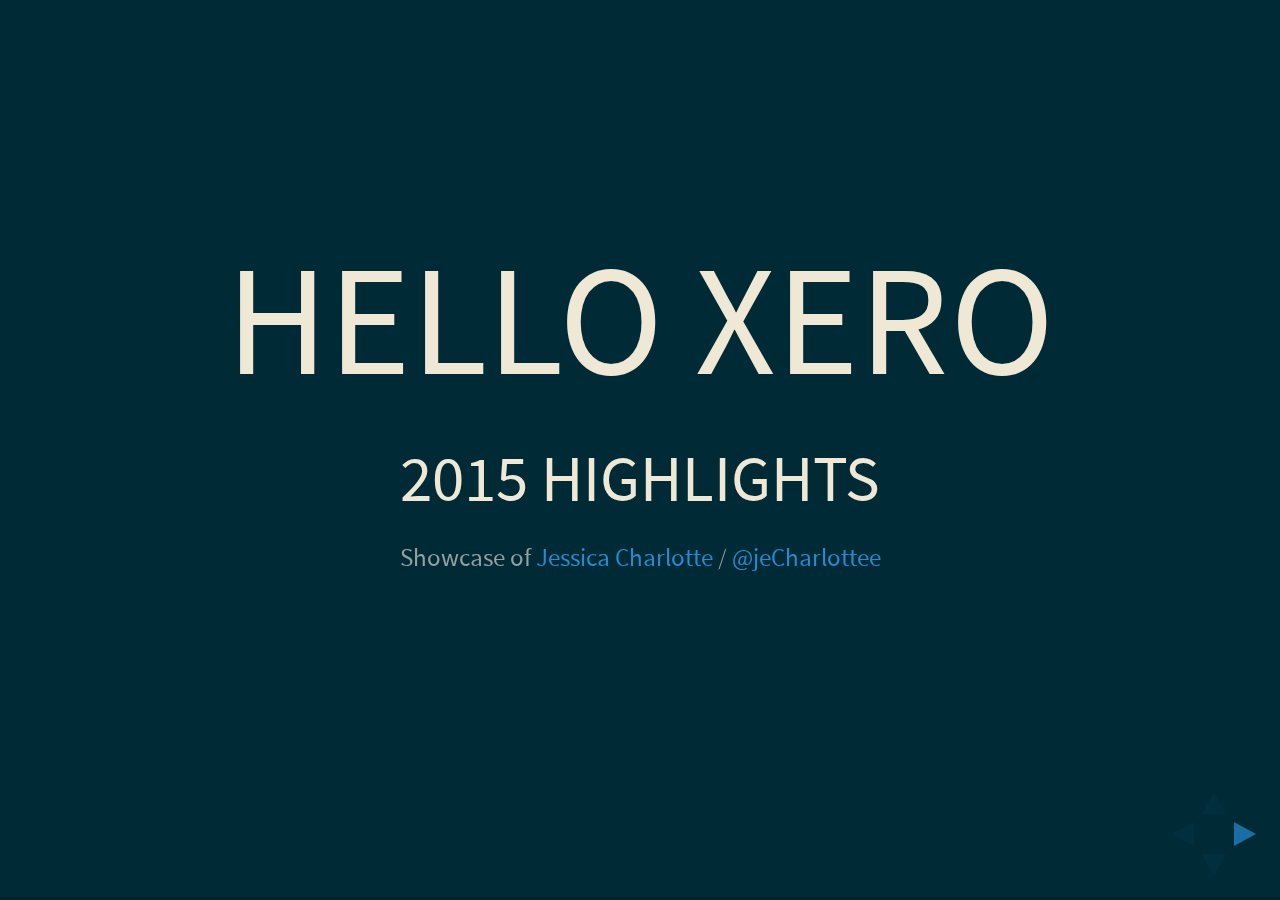
<file: index.html>
<!doctype html>
<html lang="en">

	<head>
		<meta charset="utf-8">

		<title>JeCharlotte – Showcase</title>

		<meta name="description" content="A framework for easily creating beautiful presentations using HTML">
		<meta name="author" content="Hakim El Hattab">

		<meta name="apple-mobile-web-app-capable" content="yes">
		<meta name="apple-mobile-web-app-status-bar-style" content="black-translucent">

		<meta name="viewport" content="width=device-width, initial-scale=1.0, maximum-scale=1.0, user-scalable=no, minimal-ui">

		<link rel="stylesheet" href="css/reveal.css">
		<link rel="stylesheet" href="css/theme/custom.css" id="theme">

		<!-- Code syntax highlighting -->
		<link rel="stylesheet" href="lib/css/zenburn.css">

		<!-- Printing and PDF exports -->
		<script>
			var link = document.createElement( 'link' );
			link.rel = 'stylesheet';
			link.type = 'text/css';
			link.href = window.location.search.match( /print-pdf/gi ) ? 'css/print/pdf.css' : 'css/print/paper.css';
			document.getElementsByTagName( 'head' )[0].appendChild( link );
		</script>

		<!--[if lt IE 9]>
		<script src="lib/js/html5shiv.js"></script>
		<![endif]-->
	</head>

	<body>

		<div class="reveal">

			<!-- Any section element inside of this container is displayed as a slide -->
			<div class="slides">
				<!-- data-background="#078A75" -->
				<section>
					<h1>Hello Xero</h1>
					<h3>2015 Highlights</h3>
					<p>
						<small>Showcase of <a href="http://jecharlottee.github.io/">Jessica Charlotte</a> / <a href="http://twitter.com/jecharlottee">@jeCharlottee</a></small>
					</p>
				</section>
			
			<section>
				<section>
					<h2>I'm a web designer</h2>
					<h3>And 
						<br>
						Dev Dabbler</h3>
				</section>
					<section>
							<p>I like to make things look good...</p>
							<p>I love to make good looking things functional.</p>
					</section>
					<section>
							<p>I love the subtleties in interface design</p>
							<img class="plain" src="images/ui/facebook.png">
							
					</section>


					<section>
						<p>Most of the time</p>
						<!-- <blockquote class="twitter-tweet" lang="en"><p lang="en" dir="ltr">You can say a lot with a heart. Introducing a new way to show how you feel on Twitter: <a href="https://t.co/WKBEmORXNW">https://t.co/WKBEmORXNW</a> <a href="https://t.co/G4ZGe0rDTP">pic.twitter.com/G4ZGe0rDTP</a></p>&mdash; Twitter (@twitter) <a href="https://twitter.com/twitter/status/661558661131558915">November 3, 2015</a></blockquote> -->
						<!-- <script async src="//platform.twitter.com/widgets.js" charset="utf-8"></script> -->
						<img class="plain" src="images/ui/tweet.png">

					</section>

				<section data-background-video="https://pbs.twimg.com/tweet_video/CS5UGH3VEAAXKjC.mp4">
					</section>
					</section>


				<section>
					<section>
						<p>
							What I find really interesting is user behaviour.
						</p>

					</section>

					<section data-background="images/ui/ux-1.jpg">
						<img class="plain" src="images/ui/meetup.png">
					</section>
					<section data-background="images/ui/ux-1.jpg">
						<img class="plain" src="images/ui/prototyping.png" style="background:none;">
						<aside class="notes">
							Design Workshop Series // Prototyping - turning ideas into a reality

						</aside>
					</section>
				</section>


				<section>
					<h3>Three highlights</h3>
					<p class="fragment fade-in">GovHack</p>
					<p class="fragment fade-in">Pathworks</p>
					<p class="fragment fade-in">Te Kura</p>

				</section>


			<section>
				<section>
					<img class="plain" src="images/govHack/logo.png" style="background:none;">
				</section>
				<section>
					<img class="plain" src="images/govHack/stats.jpg" style="background:none;">
				</section>

				<section data-background="images/govHack/busy.jpg">
					<h2>Crazy busy fun time</h2>
				</section>

				<section data-background-iframe="http://myvote.nzhost.me/index.html">
				</section>

		
				<section data-background="#CC3414" data-background-transition="zoom">
				<img class="plain" src="images/govHack/myVote-1.gif" style="width:450px;">
				<img class="plain" src="images/govHack/myVote-2.gif" style="width:450px;">
				
				</section>

				<section>
					<!-- <h2>screenshots</h2> -->
					<img class="plain" src="images/govHack/full.png" style="height:650px;">
					<img class="plain" src="images/govHack/mobile.png" style="height:650px;">
					<aside class="notes">
						Talk about colour consideration. Nod to old, while introducing new style of illustration. Ease of access to information. Minimal clicks.
					</aside>
				</section>

				<section>
				<h3>Video Presentation</h3>
				<iframe width="560" height="315" src="https://www.youtube-nocookie.com/embed/EpCfRiwFS_Q?rel=0&amp;showinfo=0" frameborder="0" allowfullscreen></iframe>
				<br>
				<a href="http://myvote.nzhost.me/" target="_blank">MyVote – Website</a>
				</section>

				<!-- <section data-background="images/govHack/team.jpg">
				</section> -->
			</section>


		<section>

			<section>
				
				<h2><a href="http://pathworks.co/" target="_blank">Pathworks.co</a></h2>
				<p>Made in Miami and Wellington</p>
			</section>
			
			<section data-background-iframe="http://pathworks.co/">
			</section>

			<section>
				<img class="plain" src="images/pathworks/style-guide.png" style="height:650px;">
			
			</section>

			<section>
				<img class="plain" src="images/pathworks/home-main.png" style="height:650px;">
				<img class="plain" src="images/pathworks/mobile.png" style="height:650px;">
			</section>

			<section>
				<img class="plain" src="images/pathworks/work-web.png" style="height:650px;">
				<img class="plain" src="images/pathworks/mobile-project-alt-2.png" style="height:650px;">
				<img class="plain" src="images/pathworks/mobile-project-alt.png" style="height:650px;">
			</section>

				<section>
				<img class="plain" src="images/pathworks/pricing-1.png" style="height:500px;">
				<img class="plain" src="images/pathworks/pricing-mobile.png" style="height:500px;">
				
			</section>

			<section>
				<img class="plain" src="images/pathworks/blocky-concept-alt.png" style="height:650px;">
				
			</section>
			<section>
				
				<img class="plain" src="images/pathworks/blocky-concept.png" style="height:650px;">
			</section>



		</section>

		<section data-background="#ffffff">
			<section data-background="#ffffff" data-background-transition="zoom">
				<img class="plain" src="images/teKura/logo.gif" style="width:650px;">
			</section>

			<section data-background="#ffffff">
				<img class="plain" src="images/teKura/flagit.png" style="height:650px;">
				<img class="plain" src="images/teKura/wonder.png" style="height:650px;">
			</section>

			<section data-background="#ffffff">
				<img class="plain" src="images/teKura/wordfind.png" style="height:650px;">
				
			</section>

			<section data-background="#ffffff">
			
				<img class="plain" src="images/teKura/illustration.png" style="height:650px;">
			</section>

			<section>
			
				<img class="plain" src="images/teKura/email.png" style="height:650px;">
			</section>

		</section>

		<section>
			<h2>Fin</h2>
			<p>
			<small>Thank you, <a href="http://jecharlottee.github.io/">Jessica Charlotte</a> / <a href="http://twitter.com/jecharlottee">@jeCharlottee</a></small>
		</p>

		</section>



					





				
					
				

				
			</div>

		</div>

		<script src="lib/js/head.min.js"></script>
		<script src="js/reveal.js"></script>

		<script>

			// Full list of configuration options available at:
			// https://github.com/hakimel/reveal.js#configuration
			Reveal.initialize({
				controls: true,
				progress: true,
				history: true,
				center: true,

				transition: 'slide', // none/fade/slide/convex/concave/zoom

				// Optional reveal.js plugins
				dependencies: [
					{ src: 'lib/js/classList.js', condition: function() { return !document.body.classList; } },
					{ src: 'plugin/markdown/marked.js', condition: function() { return !!document.querySelector( '[data-markdown]' ); } },
					{ src: 'plugin/markdown/markdown.js', condition: function() { return !!document.querySelector( '[data-markdown]' ); } },
					{ src: 'plugin/highlight/highlight.js', async: true, callback: function() { hljs.initHighlightingOnLoad(); } },
					{ src: 'plugin/zoom-js/zoom.js', async: true },
					{ src: 'plugin/notes/notes.js', async: true }
				]
			});

		</script>

	</body>
</html>
</file>
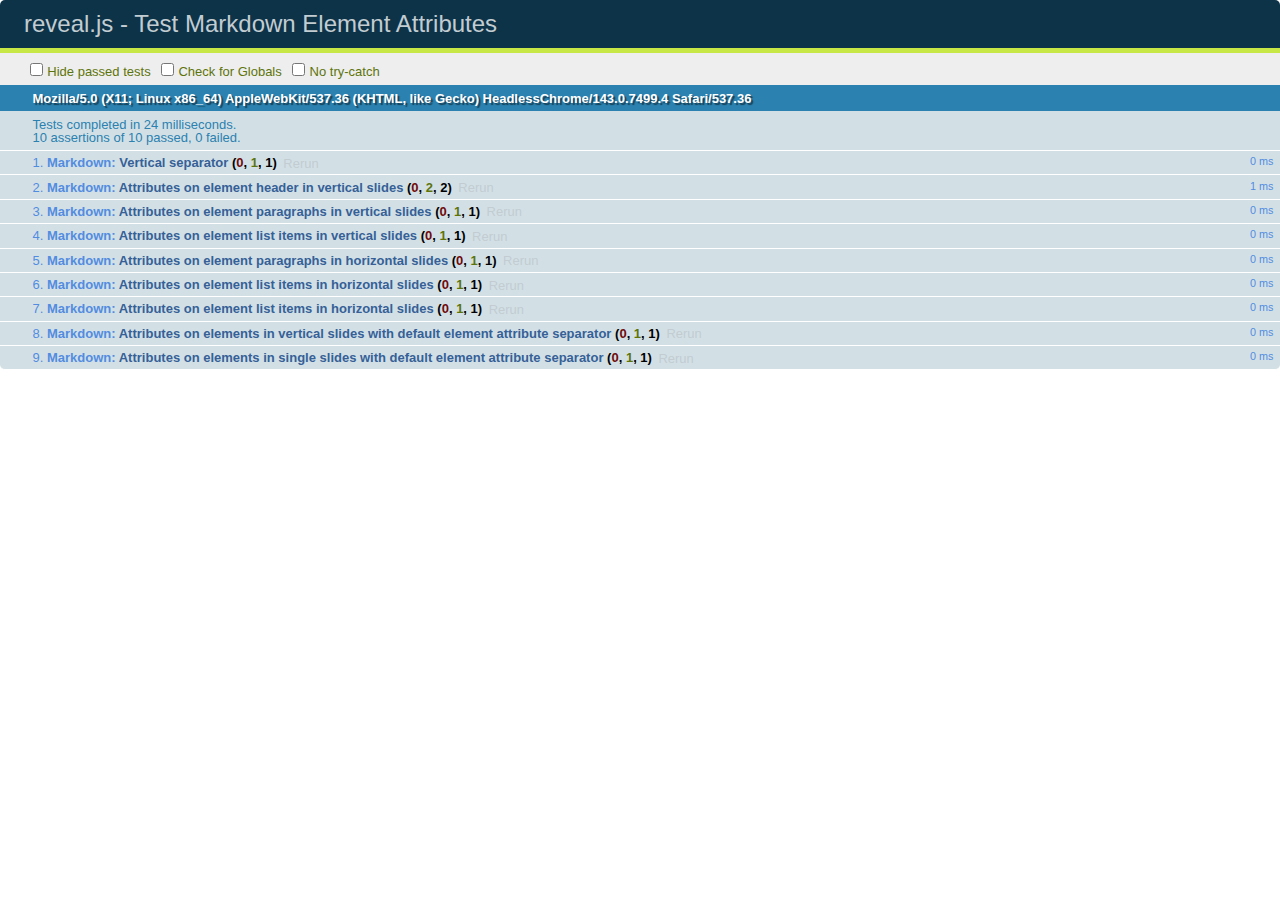
<file: test/test-markdown-element-attributes.html>
<!doctype html>
<html lang="en">

	<head>
		<meta charset="utf-8">

		<title>reveal.js - Test Markdown Element Attributes</title>

		<link rel="stylesheet" href="../css/reveal.css">
		<link rel="stylesheet" href="qunit-1.12.0.css">
	</head>

	<body style="overflow: auto;">

		<div id="qunit"></div>
		<div id="qunit-fixture"></div>

		<div class="reveal" style="display: none;">

			<div class="slides">

				<!-- <section data-markdown="example.md" data-separator="^\n\n\n" data-separator-vertical="^\n\n"></section> -->

				<!-- Slides are separated by newline + three dashes + newline, vertical slides identical but two dashes -->
				<section data-markdown data-separator="^\n---\n$" data-separator-vertical="^\n--\n$" data-element-attributes="{_\s*?([^}]+?)}">>
					<script type="text/template">
						## Slide 1.1
						<!-- {_class="fragment fade-out" data-fragment-index="1"} -->

						--

						## Slide 1.2
						<!-- {_class="fragment shrink"} -->

						Paragraph 1
						<!-- {_class="fragment grow"} -->

						Paragraph 2
						<!-- {_class="fragment grow"} -->

						- list item 1 <!-- {_class="fragment grow"} -->
						- list item 2 <!-- {_class="fragment grow"} -->
						- list item 3 <!-- {_class="fragment grow"} -->


						---

						## Slide 2


						Paragraph 1.2  
						multi-line <!-- {_class="fragment highlight-red"} -->

						Paragraph 2.2 <!-- {_class="fragment highlight-red"} -->

						Paragraph 2.3 <!-- {_class="fragment highlight-red"} -->

						Paragraph 2.4 <!-- {_class="fragment highlight-red"} -->

						- list item 1 <!-- {_class="fragment highlight-green"} -->
						- list item 2<!-- {_class="fragment highlight-green"} -->
						- list item 3<!-- {_class="fragment highlight-green"} -->
						- list item 4
						<!-- {_class="fragment highlight-green"} -->
						- list item 5<!-- {_class="fragment highlight-green"} -->

						Test

						![Example Picture](examples/assets/image2.png)
						<!-- {_class="reveal stretch"} -->

					</script>
				</section>



				<section 	data-markdown data-separator="^\n\n\n"
									data-separator-vertical="^\n\n"
									data-separator-notes="^Note:"
									data-charset="utf-8">
					<script type="text/template">
						# Test attributes in Markdown with default separator
						## Slide 1 Def <!-- .element: class="fragment highlight-red" data-fragment-index="1" -->


						## Slide 2 Def
						<!-- .element: class="fragment highlight-red" -->

					</script>
				</section>

				<section data-markdown>
				  <script type="text/template">
					## Hello world
					A paragraph
					<!-- .element: class="fragment highlight-blue" -->
				  </script>
				</section>

				<section data-markdown>
				  <script type="text/template">
					## Hello world

					Multiple  
					Line
					<!-- .element: class="fragment highlight-blue" -->
				  </script>
				</section>

				<section data-markdown>
				  <script type="text/template">
					## Hello world

					Test<!-- .element: class="fragment highlight-blue" -->

					More Test
				  </script>
				</section>


			</div>

		</div>

		<script src="../lib/js/head.min.js"></script>
		<script src="../js/reveal.js"></script>
		<script src="../plugin/markdown/marked.js"></script>
		<script src="../plugin/markdown/markdown.js"></script>
		<script src="qunit-1.12.0.js"></script>

		<script src="test-markdown-element-attributes.js"></script>

	</body>
</html>
</file>
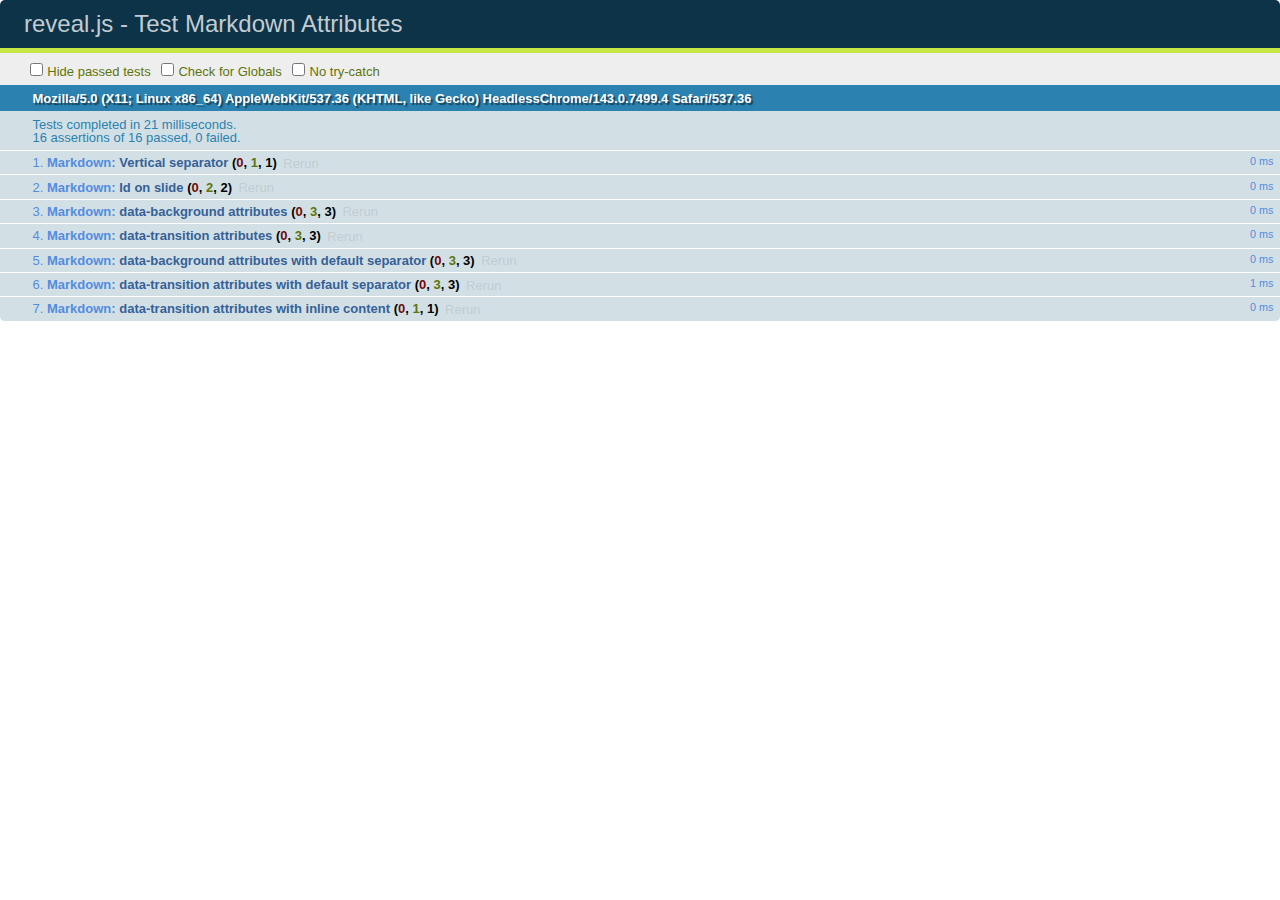
<file: test/test-markdown-slide-attributes.html>
<!doctype html>
<html lang="en">

	<head>
		<meta charset="utf-8">

		<title>reveal.js - Test Markdown Attributes</title>

		<link rel="stylesheet" href="../css/reveal.css">
		<link rel="stylesheet" href="qunit-1.12.0.css">
	</head>

	<body style="overflow: auto;">

		<div id="qunit"></div>
		<div id="qunit-fixture"></div>

		<div class="reveal" style="display: none;">

			<div class="slides">

				<!-- <section data-markdown="example.md" data-separator="^\n\n\n" data-separator-vertical="^\n\n"></section> -->

				<!-- Slides are separated by three lines, vertical slides by two lines, attributes are one any line starting with (spaces and) two dashes -->
				<section 	data-markdown data-separator="^\n\n\n"
									data-separator-vertical="^\n\n"
									data-separator-notes="^Note:"
									data-attributes="--\s(.*?)$"
									data-charset="utf-8">
					<script type="text/template">
						# Test attributes in Markdown
						## Slide 1



						## Slide 2
						<!-- -- id="slide2" data-transition="zoom" data-background="#A0C66B" -->


						## Slide 2.1
						<!-- -- data-background="#ff0000" data-transition="fade" -->


						## Slide 2.2
						[Link to Slide2](#/slide2)



						## Slide 3
						<!-- -- data-transition="zoom" data-background="#C6916B" -->



						## Slide 4
					</script>
				</section>

				<section 	data-markdown data-separator="^\n\n\n"
									data-separator-vertical="^\n\n"
									data-separator-notes="^Note:"
									data-charset="utf-8">
					<script type="text/template">
						# Test attributes in Markdown with default separator
						## Slide 1 Def



						## Slide 2 Def
						<!-- .slide: id="slide2def" data-transition="concave" data-background="#A7C66B" -->


						## Slide 2.1 Def
						<!-- .slide: data-background="#f70000" data-transition="page" -->


						## Slide 2.2 Def
						[Link to Slide2](#/slide2def)



						## Slide 3 Def
						<!-- .slide: data-transition="concave" data-background="#C7916B" -->



						## Slide 4
					</script>
				</section>

				<section data-markdown>
					<script type="text/template">
						<!-- .slide: data-background="#ff0000" -->
						## Hello world
					</script>
				</section>

				<section data-markdown>
					<script type="text/template">
						## Hello world
						<!-- .slide: data-background="#ff0000" -->
					</script>
				</section>

				<section data-markdown>
					<script type="text/template">
						## Hello world

						Test
						<!-- .slide: data-background="#ff0000" -->

						More Test
					</script>
				</section>

			</div>

		</div>

		<script src="../lib/js/head.min.js"></script>
		<script src="../js/reveal.js"></script>
		<script src="../plugin/markdown/marked.js"></script>
		<script src="../plugin/markdown/markdown.js"></script>
		<script src="qunit-1.12.0.js"></script>

		<script src="test-markdown-slide-attributes.js"></script>

	</body>
</html>
</file>
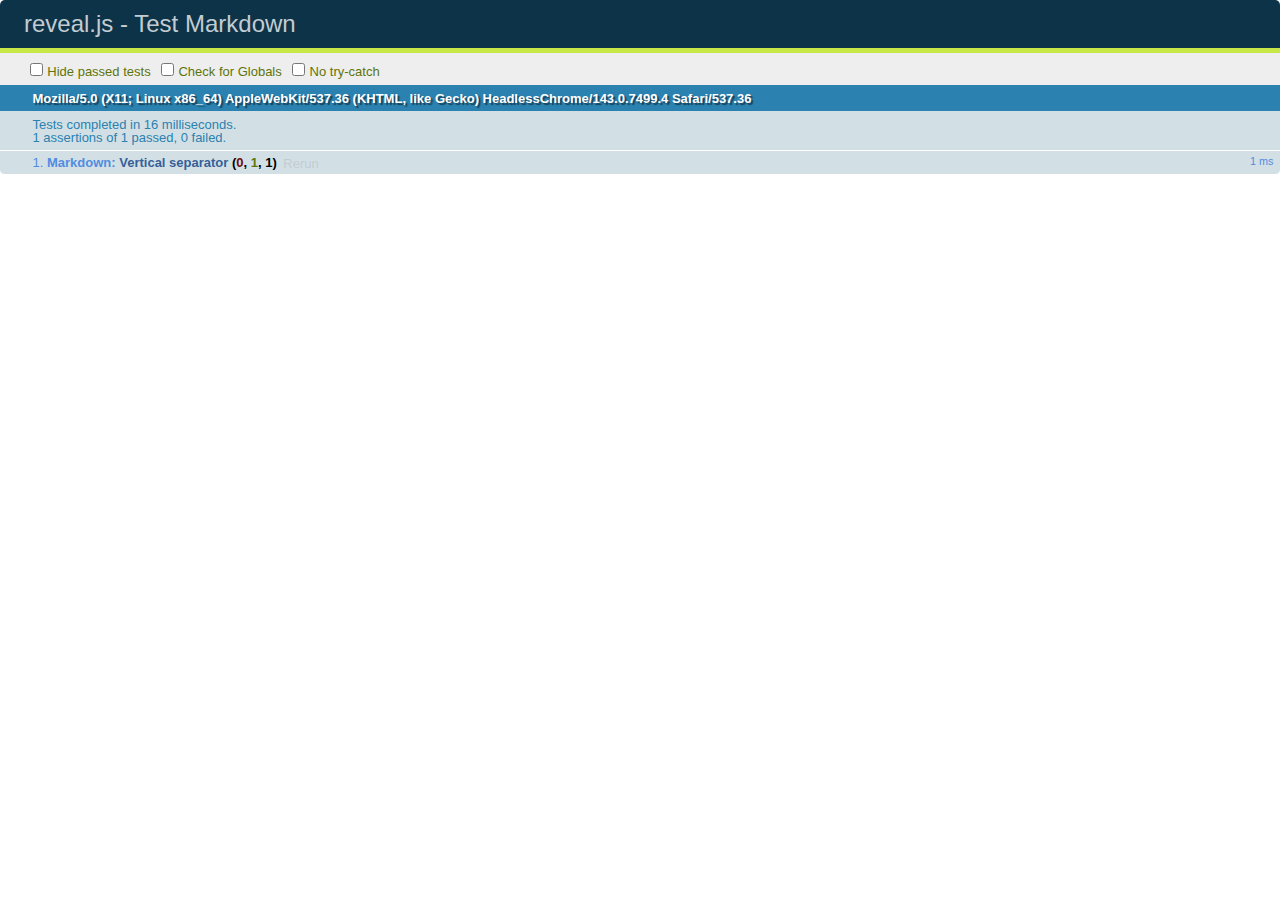
<file: test/test-markdown.html>
<!doctype html>
<html lang="en">

	<head>
		<meta charset="utf-8">

		<title>reveal.js - Test Markdown</title>

		<link rel="stylesheet" href="../css/reveal.css">
		<link rel="stylesheet" href="qunit-1.12.0.css">
	</head>

	<body style="overflow: auto;">

		<div id="qunit"></div>
  		<div id="qunit-fixture"></div>

		<div class="reveal" style="display: none;">

			<div class="slides">

				<!-- <section data-markdown="example.md" data-separator="^\n\n\n" data-separator-vertical="^\n\n"></section> -->

				<!-- Slides are separated by newline + three dashes + newline, vertical slides identical but two dashes -->
				<section data-markdown data-separator="^\n---\n$" data-separator-vertical="^\n--\n$">
					<script type="text/template">
						## Slide 1.1

						--

						## Slide 1.2

						---

						## Slide 2
					</script>
				</section>

			</div>

		</div>

		<script src="../lib/js/head.min.js"></script>
		<script src="../js/reveal.js"></script>
		<script src="../plugin/markdown/marked.js"></script>
		<script src="../plugin/markdown/markdown.js"></script>
		<script src="qunit-1.12.0.js"></script>

		<script src="test-markdown.js"></script>

	</body>
</html>
</file>
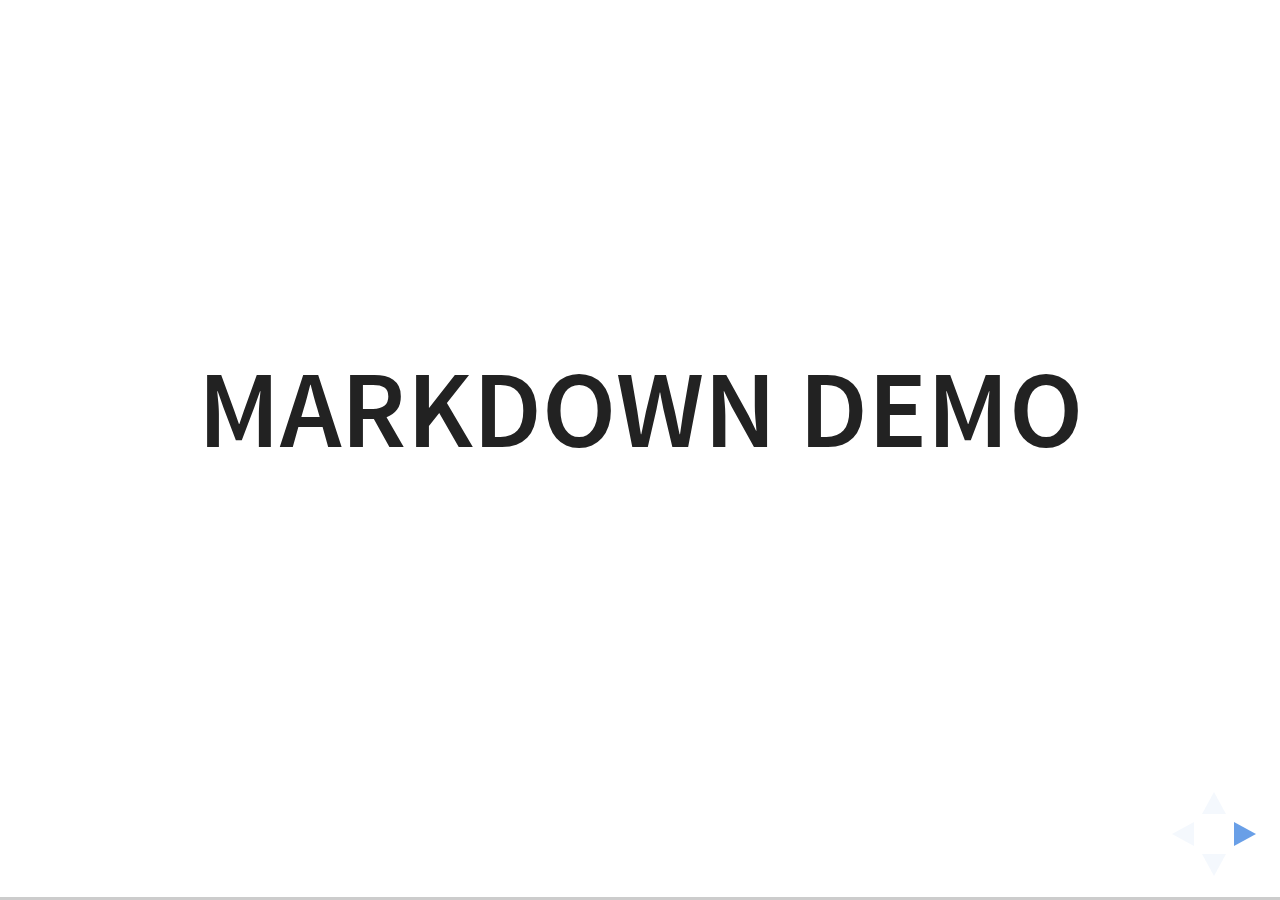
<file: plugin/markdown/example.html>
<!doctype html>
<html lang="en">

	<head>
		<meta charset="utf-8">

		<title>reveal.js - Markdown Demo</title>

		<link rel="stylesheet" href="../../css/reveal.css">
		<link rel="stylesheet" href="../../css/theme/white.css" id="theme">

        <link rel="stylesheet" href="../../lib/css/zenburn.css">
	</head>

	<body>

		<div class="reveal">

			<div class="slides">

                <!-- Use external markdown resource, separate slides by three newlines; vertical slides by two newlines -->
                <section data-markdown="example.md" data-separator="^\n\n\n" data-separator-vertical="^\n\n"></section>

                <!-- Slides are separated by three dashes (quick 'n dirty regular expression) -->
                <section data-markdown data-separator="---">
                    <script type="text/template">
                        ## Demo 1
                        Slide 1
                        ---
                        ## Demo 1
                        Slide 2
                        ---
                        ## Demo 1
                        Slide 3
                    </script>
                </section>

                <!-- Slides are separated by newline + three dashes + newline, vertical slides identical but two dashes -->
                <section data-markdown data-separator="^\n---\n$" data-separator-vertical="^\n--\n$">
                    <script type="text/template">
                        ## Demo 2
                        Slide 1.1

                        --

                        ## Demo 2
                        Slide 1.2

                        ---

                        ## Demo 2
                        Slide 2
                    </script>
                </section>

                <!-- No "extra" slides, since there are no separators defined (so they'll become horizontal rulers) -->
                <section data-markdown>
                    <script type="text/template">
                        A

                        ---

                        B

                        ---

                        C
                    </script>
                </section>

                <!-- Slide attributes -->
                <section data-markdown>
                    <script type="text/template">
                        <!-- .slide: data-background="#000000" -->
                        ## Slide attributes
                    </script>
                </section>

                <!-- Element attributes -->
                <section data-markdown>
                    <script type="text/template">
                        ## Element attributes
                        - Item 1 <!-- .element: class="fragment" data-fragment-index="2" -->
                        - Item 2 <!-- .element: class="fragment" data-fragment-index="1" -->
                    </script>
                </section>

                <!-- Code -->
                <section data-markdown>
                    <script type="text/template">
                        ```php
                        public function foo()
                        {
                            $foo = array(
                                'bar' => 'bar'
                            )
                        }
                        ```
                    </script>
                </section>

            </div>
		</div>

		<script src="../../lib/js/head.min.js"></script>
		<script src="../../js/reveal.js"></script>

		<script>

			Reveal.initialize({
				controls: true,
				progress: true,
				history: true,
				center: true,

				// Optional libraries used to extend on reveal.js
				dependencies: [
					{ src: '../../lib/js/classList.js', condition: function() { return !document.body.classList; } },
					{ src: 'marked.js', condition: function() { return !!document.querySelector( '[data-markdown]' ); } },
                    { src: 'markdown.js', condition: function() { return !!document.querySelector( '[data-markdown]' ); } },
                    { src: '../highlight/highlight.js', async: true, callback: function() { hljs.initHighlightingOnLoad(); } },
					{ src: '../notes/notes.js' }
				]
			});

		</script>

	</body>
</html>
</file>
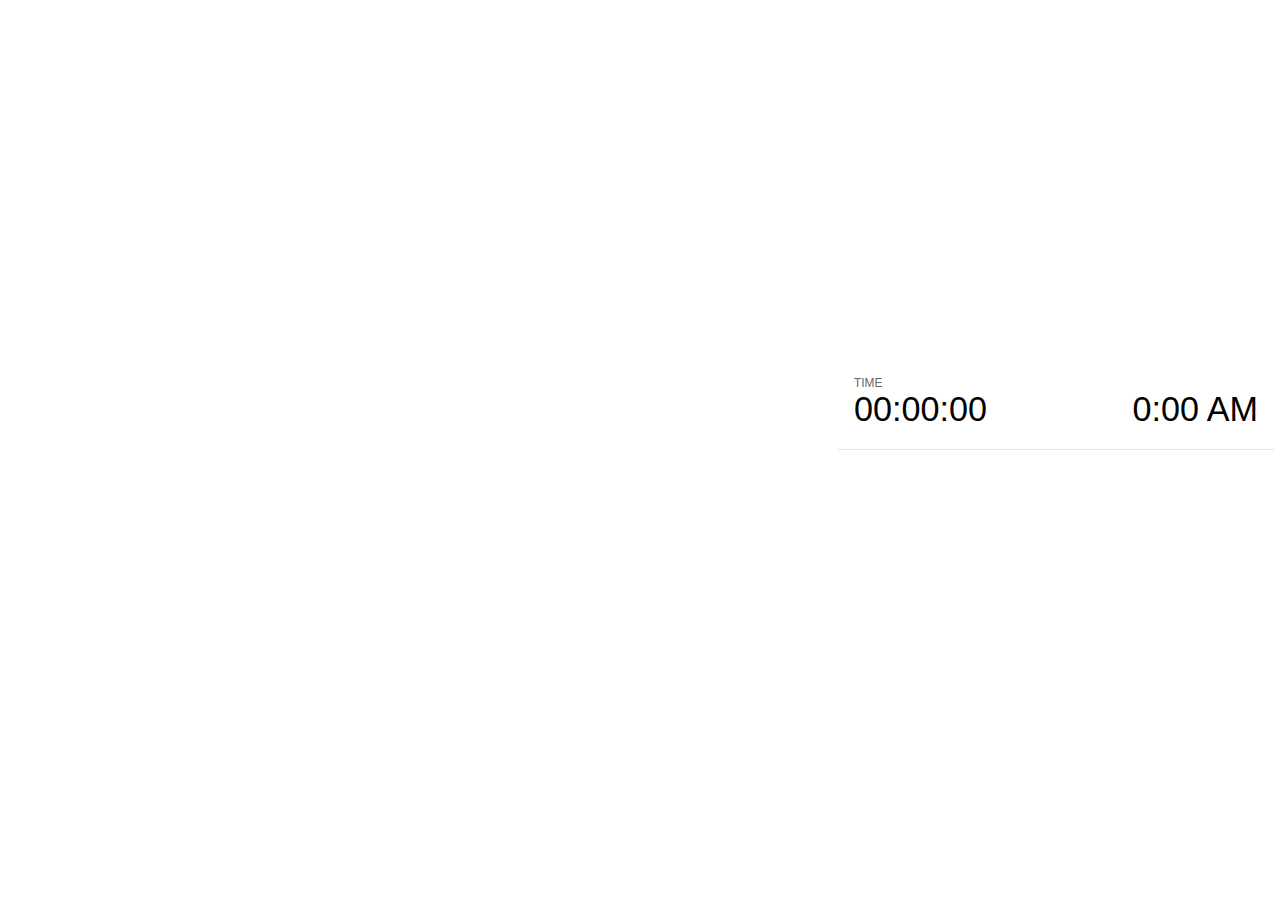
<file: plugin/notes/notes.html>
<!doctype html>
<html lang="en">
	<head>
		<meta charset="utf-8">

		<title>reveal.js - Slide Notes</title>

		<style>
			body {
				font-family: Helvetica;
			}

			#current-slide,
			#upcoming-slide,
			#speaker-controls {
				padding: 6px;
				box-sizing: border-box;
				-moz-box-sizing: border-box;
			}

			#current-slide iframe,
			#upcoming-slide iframe {
				width: 100%;
				height: 100%;
				border: 1px solid #ddd;
			}

			#current-slide .label,
			#upcoming-slide .label {
				position: absolute;
				top: 10px;
				left: 10px;
				font-weight: bold;
				font-size: 14px;
				z-index: 2;
				color: rgba( 255, 255, 255, 0.9 );
			}

			#current-slide {
				position: absolute;
				width: 65%;
				height: 100%;
				top: 0;
				left: 0;
				padding-right: 0;
			}

			#upcoming-slide {
				position: absolute;
				width: 35%;
				height: 40%;
				right: 0;
				top: 0;
			}

			#speaker-controls {
				position: absolute;
				top: 40%;
				right: 0;
				width: 35%;
				height: 60%;
				overflow: auto;

				font-size: 18px;
			}

				.speaker-controls-time.hidden,
				.speaker-controls-notes.hidden {
					display: none;
				}

				.speaker-controls-time .label,
				.speaker-controls-notes .label {
					text-transform: uppercase;
					font-weight: normal;
					font-size: 0.66em;
					color: #666;
					margin: 0;
				}

				.speaker-controls-time {
					border-bottom: 1px solid rgba( 200, 200, 200, 0.5 );
					margin-bottom: 10px;
					padding: 10px 16px;
					padding-bottom: 20px;
					cursor: pointer;
				}

				.speaker-controls-time .reset-button {
					opacity: 0;
					float: right;
					color: #666;
					text-decoration: none;
				}
				.speaker-controls-time:hover .reset-button {
					opacity: 1;
				}

				.speaker-controls-time .timer,
				.speaker-controls-time .clock {
					width: 50%;
					font-size: 1.9em;
				}

				.speaker-controls-time .timer {
					float: left;
				}

				.speaker-controls-time .clock {
					float: right;
					text-align: right;
				}

				.speaker-controls-time span.mute {
					color: #bbb;
				}

				.speaker-controls-notes {
					padding: 10px 16px;
				}

				.speaker-controls-notes .value {
					margin-top: 5px;
					line-height: 1.4;
					font-size: 1.2em;
				}

			.clear {
				clear: both;
			}

			@media screen and (max-width: 1080px) {
				#speaker-controls {
					font-size: 16px;
				}
			}

			@media screen and (max-width: 900px) {
				#speaker-controls {
					font-size: 14px;
				}
			}

			@media screen and (max-width: 800px) {
				#speaker-controls {
					font-size: 12px;
				}
			}

		</style>
	</head>

	<body>

		<div id="current-slide"></div>
		<div id="upcoming-slide"><span class="label">UPCOMING:</span></div>
		<div id="speaker-controls">
			<div class="speaker-controls-time">
				<h4 class="label">Time <span class="reset-button">Click to Reset</span></h4>
				<div class="clock">
					<span class="clock-value">0:00 AM</span>
				</div>
				<div class="timer">
					<span class="hours-value">00</span><span class="minutes-value">:00</span><span class="seconds-value">:00</span>
				</div>
				<div class="clear"></div>
			</div>

			<div class="speaker-controls-notes hidden">
				<h4 class="label">Notes</h4>
				<div class="value"></div>
			</div>
		</div>

		<script src="../../plugin/markdown/marked.js"></script>
		<script>

			(function() {

				var notes,
					notesValue,
					currentState,
					currentSlide,
					upcomingSlide,
					connected = false;

				window.addEventListener( 'message', function( event ) {

					var data = JSON.parse( event.data );

					// Messages sent by the notes plugin inside of the main window
					if( data && data.namespace === 'reveal-notes' ) {
						if( data.type === 'connect' ) {
							handleConnectMessage( data );
						}
						else if( data.type === 'state' ) {
							handleStateMessage( data );
						}
					}
					// Messages sent by the reveal.js inside of the current slide preview
					else if( data && data.namespace === 'reveal' ) {
						if( /ready/.test( data.eventName ) ) {
							// Send a message back to notify that the handshake is complete
							window.opener.postMessage( JSON.stringify({ namespace: 'reveal-notes', type: 'connected'} ), '*' );
						}
						else if( /slidechanged|fragmentshown|fragmenthidden|overviewshown|overviewhidden|paused|resumed/.test( data.eventName ) && currentState !== JSON.stringify( data.state ) ) {
							window.opener.postMessage( JSON.stringify({ method: 'setState', args: [ data.state ]} ), '*' );
						}
					}

				} );

				/**
				 * Called when the main window is trying to establish a
				 * connection.
				 */
				function handleConnectMessage( data ) {

					if( connected === false ) {
						connected = true;

						setupIframes( data );
						setupKeyboard();
						setupNotes();
						setupTimer();
					}

				}

				/**
				 * Called when the main window sends an updated state.
				 */
				function handleStateMessage( data ) {

					// Store the most recently set state to avoid circular loops
					// applying the same state
					currentState = JSON.stringify( data.state );

					// No need for updating the notes in case of fragment changes
					if ( data.notes ) {
						notes.classList.remove( 'hidden' );
						notesValue.style.whiteSpace = data.whitespace;
						if( data.markdown ) {
							notesValue.innerHTML = marked( data.notes );
						}
						else {
							notesValue.innerHTML = data.notes;
						}
					}
					else {
						notes.classList.add( 'hidden' );
					}

					// Update the note slides
					currentSlide.contentWindow.postMessage( JSON.stringify({ method: 'setState', args: [ data.state ] }), '*' );
					upcomingSlide.contentWindow.postMessage( JSON.stringify({ method: 'setState', args: [ data.state ] }), '*' );
					upcomingSlide.contentWindow.postMessage( JSON.stringify({ method: 'next' }), '*' );

				}

				// Limit to max one state update per X ms
				handleStateMessage = debounce( handleStateMessage, 200 );

				/**
				 * Forward keyboard events to the current slide window.
				 * This enables keyboard events to work even if focus
				 * isn't set on the current slide iframe.
				 */
				function setupKeyboard() {

					document.addEventListener( 'keydown', function( event ) {
						currentSlide.contentWindow.postMessage( JSON.stringify({ method: 'triggerKey', args: [ event.keyCode ] }), '*' );
					} );

				}

				/**
				 * Creates the preview iframes.
				 */
				function setupIframes( data ) {

					var params = [
						'receiver',
						'progress=false',
						'history=false',
						'transition=none',
						'autoSlide=0',
						'backgroundTransition=none'
					].join( '&' );

					var hash = '#/' + data.state.indexh + '/' + data.state.indexv;
					var currentURL = data.url + '?' + params + '&postMessageEvents=true' + hash;
					var upcomingURL = data.url + '?' + params + '&controls=false' + hash;

					currentSlide = document.createElement( 'iframe' );
					currentSlide.setAttribute( 'width', 1280 );
					currentSlide.setAttribute( 'height', 1024 );
					currentSlide.setAttribute( 'src', currentURL );
					document.querySelector( '#current-slide' ).appendChild( currentSlide );

					upcomingSlide = document.createElement( 'iframe' );
					upcomingSlide.setAttribute( 'width', 640 );
					upcomingSlide.setAttribute( 'height', 512 );
					upcomingSlide.setAttribute( 'src', upcomingURL );
					document.querySelector( '#upcoming-slide' ).appendChild( upcomingSlide );

				}

				/**
				 * Setup the notes UI.
				 */
				function setupNotes() {

					notes = document.querySelector( '.speaker-controls-notes' );
					notesValue = document.querySelector( '.speaker-controls-notes .value' );

				}

				/**
				 * Create the timer and clock and start updating them
				 * at an interval.
				 */
				function setupTimer() {

					var start = new Date(),
						timeEl = document.querySelector( '.speaker-controls-time' ),
						clockEl = timeEl.querySelector( '.clock-value' ),
						hoursEl = timeEl.querySelector( '.hours-value' ),
						minutesEl = timeEl.querySelector( '.minutes-value' ),
						secondsEl = timeEl.querySelector( '.seconds-value' );

					function _updateTimer() {

						var diff, hours, minutes, seconds,
							now = new Date();

						diff = now.getTime() - start.getTime();
						hours = Math.floor( diff / ( 1000 * 60 * 60 ) );
						minutes = Math.floor( ( diff / ( 1000 * 60 ) ) % 60 );
						seconds = Math.floor( ( diff / 1000 ) % 60 );

						clockEl.innerHTML = now.toLocaleTimeString( 'en-US', { hour12: true, hour: '2-digit', minute:'2-digit' } );
						hoursEl.innerHTML = zeroPadInteger( hours );
						hoursEl.className = hours > 0 ? '' : 'mute';
						minutesEl.innerHTML = ':' + zeroPadInteger( minutes );
						minutesEl.className = minutes > 0 ? '' : 'mute';
						secondsEl.innerHTML = ':' + zeroPadInteger( seconds );

					}

					// Update once directly
					_updateTimer();

					// Then update every second
					setInterval( _updateTimer, 1000 );

					timeEl.addEventListener( 'click', function() {
						start = new Date();
						_updateTimer();
						return false;
					} );

				}

				function zeroPadInteger( num ) {

					var str = '00' + parseInt( num );
					return str.substring( str.length - 2 );

				}

				/**
				 * Limits the frequency at which a function can be called.
				 */
				function debounce( fn, ms ) {

					var lastTime = 0,
						timeout;

					return function() {

						var args = arguments;
						var context = this;

						clearTimeout( timeout );

						var timeSinceLastCall = Date.now() - lastTime;
						if( timeSinceLastCall > ms ) {
							fn.apply( context, args );
							lastTime = Date.now();
						}
						else {
							timeout = setTimeout( function() {
								fn.apply( context, args );
								lastTime = Date.now();
							}, ms - timeSinceLastCall );
						}

					}

				}

			})();

		</script>
	</body>
</html>
</file>
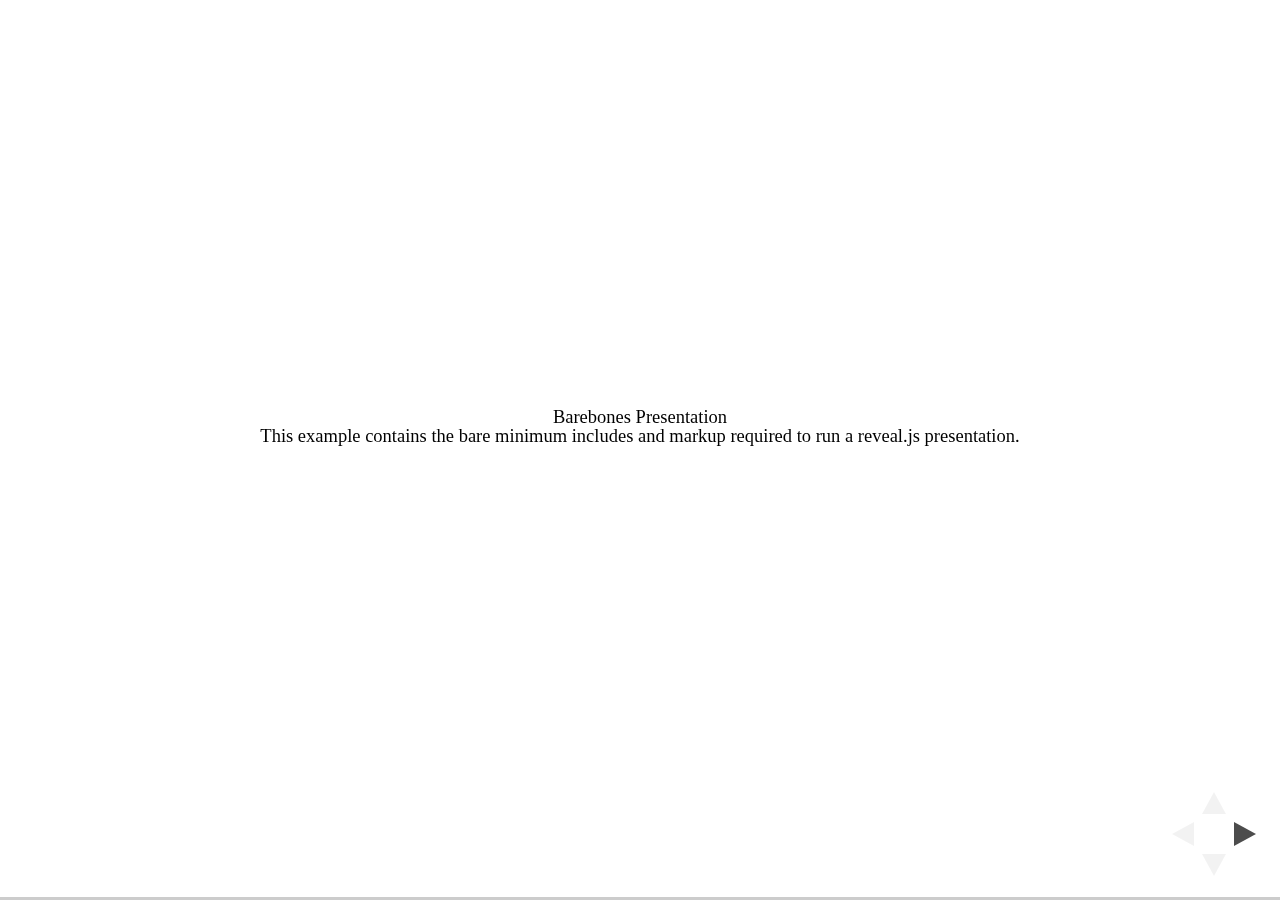
<file: test/examples/barebones.html>
<!doctype html>
<html lang="en">

	<head>
		<meta charset="utf-8">

		<title>reveal.js - Barebones</title>

		<link rel="stylesheet" href="../../css/reveal.css">
	</head>

	<body>

		<div class="reveal">

			<div class="slides">

				<section>
					<h2>Barebones Presentation</h2>
					<p>This example contains the bare minimum includes and markup required to run a reveal.js presentation.</p>
				</section>

				<section>
					<h2>No Theme</h2>
					<p>There's no theme included, so it will fall back on browser defaults.</p>
				</section>

			</div>

		</div>

		<script src="../../js/reveal.js"></script>

		<script>

			Reveal.initialize();

		</script>

	</body>
</html>
</file>
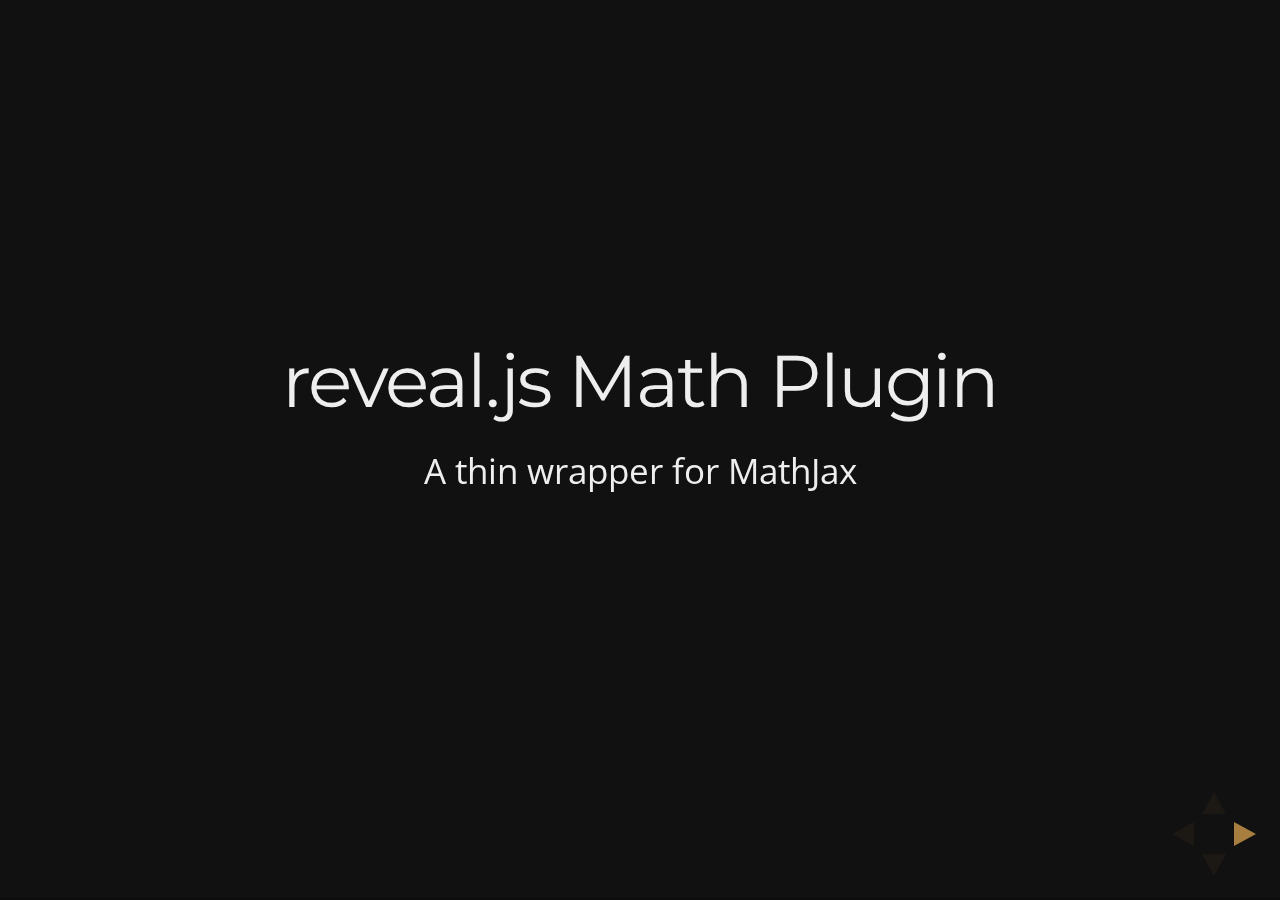
<file: test/examples/math.html>
<!doctype html>
<html lang="en">

	<head>
		<meta charset="utf-8">

		<title>reveal.js - Math Plugin</title>

		<meta name="viewport" content="width=device-width, initial-scale=1.0, maximum-scale=1.0, user-scalable=no">

		<link rel="stylesheet" href="../../css/reveal.css">
		<link rel="stylesheet" href="../../css/theme/night.css" id="theme">
	</head>

	<body>

		<div class="reveal">

			<div class="slides">

				<section>
					<h2>reveal.js Math Plugin</h2>
					<p>A thin wrapper for MathJax</p>
				</section>

				<section>
					<h3>The Lorenz Equations</h3>

					\[\begin{aligned}
					\dot{x} &amp; = \sigma(y-x) \\
					\dot{y} &amp; = \rho x - y - xz \\
					\dot{z} &amp; = -\beta z + xy
					\end{aligned} \]
				</section>

				<section>
					<h3>The Cauchy-Schwarz Inequality</h3>

					<script type="math/tex; mode=display">
						\left( \sum_{k=1}^n a_k b_k \right)^2 \leq \left( \sum_{k=1}^n a_k^2 \right) \left( \sum_{k=1}^n b_k^2 \right)
					</script>
				</section>

				<section>
					<h3>A Cross Product Formula</h3>

					\[\mathbf{V}_1 \times \mathbf{V}_2 =  \begin{vmatrix}
					\mathbf{i} &amp; \mathbf{j} &amp; \mathbf{k} \\
					\frac{\partial X}{\partial u} &amp;  \frac{\partial Y}{\partial u} &amp; 0 \\
					\frac{\partial X}{\partial v} &amp;  \frac{\partial Y}{\partial v} &amp; 0
					\end{vmatrix}  \]
				</section>

				<section>
					<h3>The probability of getting \(k\) heads when flipping \(n\) coins is</h3>

					\[P(E)   = {n \choose k} p^k (1-p)^{ n-k} \]
				</section>

				<section>
					<h3>An Identity of Ramanujan</h3>

					\[ \frac{1}{\Bigl(\sqrt{\phi \sqrt{5}}-\phi\Bigr) e^{\frac25 \pi}} =
					1+\frac{e^{-2\pi}} {1+\frac{e^{-4\pi}} {1+\frac{e^{-6\pi}}
					{1+\frac{e^{-8\pi}} {1+\ldots} } } } \]
				</section>

				<section>
					<h3>A Rogers-Ramanujan Identity</h3>

					\[  1 +  \frac{q^2}{(1-q)}+\frac{q^6}{(1-q)(1-q^2)}+\cdots =
					\prod_{j=0}^{\infty}\frac{1}{(1-q^{5j+2})(1-q^{5j+3})}\]
				</section>

				<section>
					<h3>Maxwell&#8217;s Equations</h3>

					\[  \begin{aligned}
					\nabla \times \vec{\mathbf{B}} -\, \frac1c\, \frac{\partial\vec{\mathbf{E}}}{\partial t} &amp; = \frac{4\pi}{c}\vec{\mathbf{j}} \\   \nabla \cdot \vec{\mathbf{E}} &amp; = 4 \pi \rho \\
					\nabla \times \vec{\mathbf{E}}\, +\, \frac1c\, \frac{\partial\vec{\mathbf{B}}}{\partial t} &amp; = \vec{\mathbf{0}} \\
					\nabla \cdot \vec{\mathbf{B}} &amp; = 0 \end{aligned}
					\]
				</section>

				<section>
					<section>
						<h3>The Lorenz Equations</h3>

						<div class="fragment">
							\[\begin{aligned}
							\dot{x} &amp; = \sigma(y-x) \\
							\dot{y} &amp; = \rho x - y - xz \\
							\dot{z} &amp; = -\beta z + xy
							\end{aligned} \]
						</div>
					</section>

					<section>
						<h3>The Cauchy-Schwarz Inequality</h3>

						<div class="fragment">
							\[ \left( \sum_{k=1}^n a_k b_k \right)^2 \leq \left( \sum_{k=1}^n a_k^2 \right) \left( \sum_{k=1}^n b_k^2 \right) \]
						</div>
					</section>

					<section>
						<h3>A Cross Product Formula</h3>

						<div class="fragment">
							\[\mathbf{V}_1 \times \mathbf{V}_2 =  \begin{vmatrix}
							\mathbf{i} &amp; \mathbf{j} &amp; \mathbf{k} \\
							\frac{\partial X}{\partial u} &amp;  \frac{\partial Y}{\partial u} &amp; 0 \\
							\frac{\partial X}{\partial v} &amp;  \frac{\partial Y}{\partial v} &amp; 0
							\end{vmatrix}  \]
						</div>
					</section>

					<section>
						<h3>The probability of getting \(k\) heads when flipping \(n\) coins is</h3>

						<div class="fragment">
							\[P(E)   = {n \choose k} p^k (1-p)^{ n-k} \]
						</div>
					</section>

					<section>
						<h3>An Identity of Ramanujan</h3>

						<div class="fragment">
							\[ \frac{1}{\Bigl(\sqrt{\phi \sqrt{5}}-\phi\Bigr) e^{\frac25 \pi}} =
							1+\frac{e^{-2\pi}} {1+\frac{e^{-4\pi}} {1+\frac{e^{-6\pi}}
							{1+\frac{e^{-8\pi}} {1+\ldots} } } } \]
						</div>
					</section>

					<section>
						<h3>A Rogers-Ramanujan Identity</h3>

						<div class="fragment">
							\[  1 +  \frac{q^2}{(1-q)}+\frac{q^6}{(1-q)(1-q^2)}+\cdots =
							\prod_{j=0}^{\infty}\frac{1}{(1-q^{5j+2})(1-q^{5j+3})}\]
						</div>
					</section>

					<section>
						<h3>Maxwell&#8217;s Equations</h3>

						<div class="fragment">
							\[  \begin{aligned}
							\nabla \times \vec{\mathbf{B}} -\, \frac1c\, \frac{\partial\vec{\mathbf{E}}}{\partial t} &amp; = \frac{4\pi}{c}\vec{\mathbf{j}} \\   \nabla \cdot \vec{\mathbf{E}} &amp; = 4 \pi \rho \\
							\nabla \times \vec{\mathbf{E}}\, +\, \frac1c\, \frac{\partial\vec{\mathbf{B}}}{\partial t} &amp; = \vec{\mathbf{0}} \\
							\nabla \cdot \vec{\mathbf{B}} &amp; = 0 \end{aligned}
							\]
						</div>
					</section>
				</section>

			</div>

		</div>

		<script src="../../lib/js/head.min.js"></script>
		<script src="../../js/reveal.js"></script>

		<script>

			Reveal.initialize({
				history: true,
				transition: 'linear',

				math: {
					// mathjax: 'http://cdn.mathjax.org/mathjax/latest/MathJax.js',
					config: 'TeX-AMS_HTML-full'
				},

				dependencies: [
					{ src: '../../lib/js/classList.js' },
					{ src: '../../plugin/math/math.js', async: true }
				]
			});

		</script>

	</body>
</html>
</file>
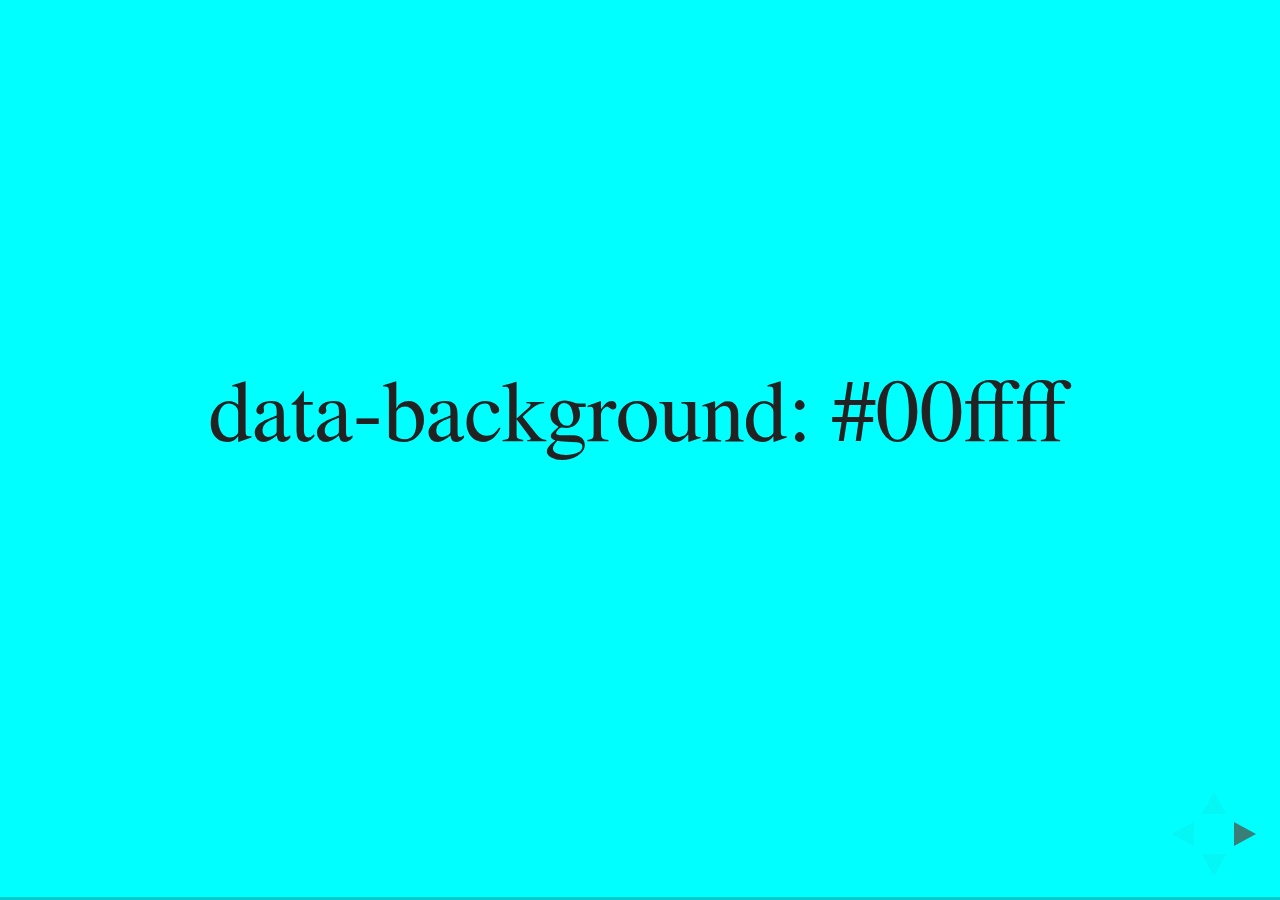
<file: test/examples/slide-backgrounds.html>
<!doctype html>
<html lang="en">

	<head>
		<meta charset="utf-8">

		<title>reveal.js - Slide Backgrounds</title>

		<meta name="viewport" content="width=device-width, initial-scale=1.0, maximum-scale=1.0, user-scalable=no">

		<link rel="stylesheet" href="../../css/reveal.css">
		<link rel="stylesheet" href="../../css/theme/serif.css" id="theme">
		<style type="text/css" media="screen">
			.slides section.has-dark-background,
			.slides section.has-dark-background h2 {
				color: #fff;
			}
			.slides section.has-light-background,
			.slides section.has-light-background h2 {
				color: #222;
			}
		</style>
	</head>

	<body>

		<div class="reveal">

			<div class="slides">

				<section data-background="#00ffff">
					<h2>data-background: #00ffff</h2>
				</section>

				<section data-background="#bb00bb">
					<h2>data-background: #bb00bb</h2>
				</section>

				<section data-background-color="lightblue">
					<h2>data-background: lightblue</h2>
				</section>

				<section>
					<section data-background="#ff0000">
						<h2>data-background: #ff0000</h2>
					</section>
					<section data-background="rgba(0, 0, 0, 0.2)">
						<h2>data-background: rgba(0, 0, 0, 0.2)</h2>
					</section>
					<section data-background="salmon">
						<h2>data-background: salmon</h2>
					</section>
				</section>

				<section data-background="rgba(0, 100, 100, 0.2)">
					<section>
						<h2>Background applied to stack</h2>
					</section>
					<section>
						<h2>Background applied to stack</h2>
					</section>
					<section data-background="rgb(66, 66, 66)">
						<h2>Background applied to slide inside of stack</h2>
					</section>
				</section>

				<section data-background-transition="slide" data-background="assets/image1.png">
					<h2>Background image</h2>
				</section>

				<section>
					<section data-background-transition="slide" data-background="assets/image1.png">
						<h2>Background image</h2>
					</section>
					<section data-background-transition="slide" data-background="assets/image1.png">
						<h2>Background image</h2>
					</section>
				</section>

				<section data-background="assets/image2.png" data-background-size="100px" data-background-repeat="repeat" data-background-color="#111">
					<h2>Background image</h2>
					<pre>data-background-size="100px" data-background-repeat="repeat" data-background-color="#111"</pre>
				</section>

				<section data-background="#888888">
					<h2>Same background twice (1/2)</h2>
				</section>
				<section data-background="#888888">
					<h2>Same background twice (2/2)</h2>
				</section>

				<section data-background-video="https://s3.amazonaws.com/static.slid.es/site/homepage/v1/homepage-video-editor.mp4,https://s3.amazonaws.com/static.slid.es/site/homepage/v1/homepage-video-editor.webm">
					<h2>Video background</h2>
				</section>

				<section data-background-iframe="https://slides.com">
					<h2>Iframe background</h2>
				</section>

				<section>
					<section data-background="#417203">
						<h2>Same background twice vertical (1/2)</h2>
					</section>
					<section data-background="#417203">
						<h2>Same background twice vertical (2/2)</h2>
					</section>
				</section>

				<section data-background="#934f4d">
					<h2>Same background from horizontal to vertical (1/3)</h2>
				</section>
				<section>
					<section data-background="#934f4d">
						<h2>Same background from horizontal to vertical (2/3)</h2>
					</section>
					<section data-background="#934f4d">
						<h2>Same background from horizontal to vertical (3/3)</h2>
					</section>
				</section>

			</div>

		</div>

		<script src="../../lib/js/head.min.js"></script>
		<script src="../../js/reveal.js"></script>

		<script>

			// Full list of configuration options available here:
			// https://github.com/hakimel/reveal.js#configuration
			Reveal.initialize({
				center: true,
				// rtl: true,

				transition: 'linear',
				// transitionSpeed: 'slow',
				// backgroundTransition: 'slide'
			});

		</script>

	</body>
</html>
</file>
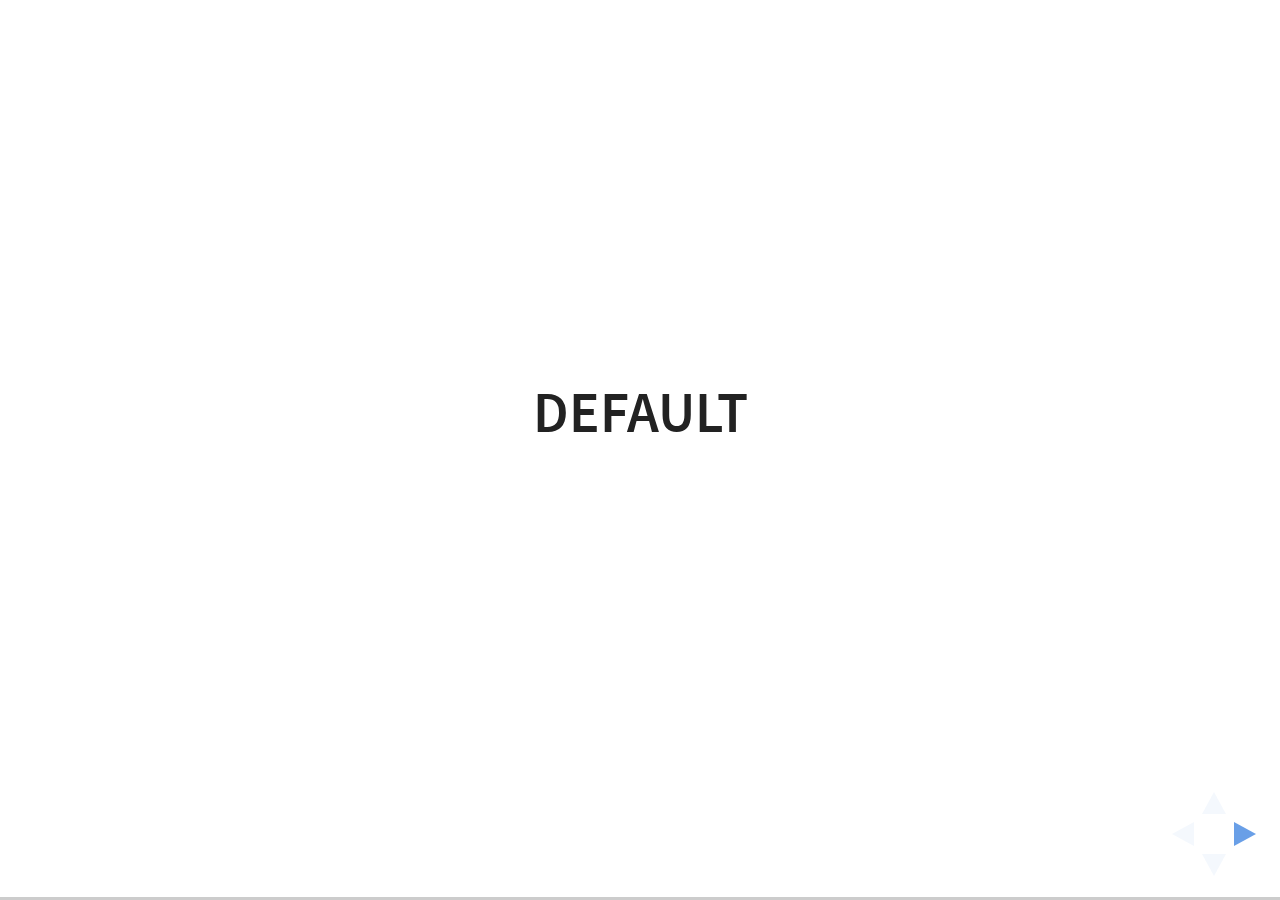
<file: test/examples/slide-transitions.html>
<!doctype html>
<html lang="en">

	<head>
		<meta charset="utf-8">

		<title>reveal.js - Slide Transitions</title>

		<link rel="stylesheet" href="../../css/reveal.css">
		<link rel="stylesheet" href="../../css/theme/white.css" id="theme">
		<style type="text/css" media="screen">
			.slides section.has-dark-background,
			.slides section.has-dark-background h3 {
				color: #fff;
			}
			.slides section.has-light-background,
			.slides section.has-light-background h3 {
				color: #222;
			}
		</style>
	</head>

	<body>

		<div class="reveal">

			<div class="slides">

				<section>
					<h3>Default</h3>
				</section>

				<section>
					<h3>Default</h3>
				</section>

				<section data-transition="zoom">
					<h3>data-transition: zoom</h3>
				</section>

				<section data-transition="zoom-in fade-out">
					<h3>data-transition: zoom-in fade-out</h3>
				</section>

				<section>
					<h3>Default</h3>
				</section>

				<section data-transition="convex">
					<h3>data-transition: convex</h3>
				</section>

				<section data-transition="convex-in concave-out">
					<h3>data-transition: convex-in concave-out</h3>
				</section>

				<section>
					<section data-transition="zoom">
						<h3>Default</h3>
					</section>
					<section data-transition="concave">
						<h3>data-transition: concave</h3>
					</section>
					<section data-transition="convex-in fade-out">
						<h3>data-transition: convex-in fade-out</h3>
					</section>
					<section>
						<h3>Default</h3>
					</section>
				</section>

				<section data-transition="none">
					<h3>data-transition: none</h3>
				</section>

				<section>
					<h3>Default</h3>
				</section>

			</div>

		</div>

		<script src="../../lib/js/head.min.js"></script>
		<script src="../../js/reveal.js"></script>

		<script>

			Reveal.initialize({
				center: true,
				history: true,

				// transition: 'slide',
				// transitionSpeed: 'slow',
				// backgroundTransition: 'slide'
			});

		</script>

	</body>
</html>
</file>
<file: css/theme/custom.css>
/**
 * Solarized Dark theme for reveal.js.
 * Author: Achim Staebler
 */
@import url(../../lib/font/league-gothic/league-gothic.css);
@import url(../../lib/font/source-sans-pro/source-sans-pro.css);
@import url(https://fonts.googleapis.com/css?family=Lato:400,700,400italic,700italic);
/**
 * Solarized colors by Ethan Schoonover
 */
html * {
  color-profile: sRGB;
  rendering-intent: auto; }

/*********************************************
 * GLOBAL STYLES
 *********************************************/
body {
  background: #002b36;
  background-color: #002b36; }

.reveal {
  /*font-family: "Lato", sans-serif;*/
   font-family: "Source Sans Pro", Helvetica, sans-serif;
  font-size: 36px;
  font-weight: normal;
  color: #93a1a1;
  /*color: #B8D6D6;*/
   }

::selection {
  color: #fff;
  background: #d33682;
  text-shadow: none; }

.reveal .slides > section,
.reveal .slides > section > section {
  line-height: 1.3;
  font-weight: inherit; }

/*********************************************
 * HEADERS
 *********************************************/
.reveal h1,
.reveal h2,
.reveal h3,
.reveal h4,
.reveal h5,
.reveal h6 {
  margin: 0 0 20px 0;
  color: #eee8d5;
 /* font-family: "League Gothic", Impact, sans-serif;*/
  font-family: "Source Sans Pro", Helvetica, sans-serif;
  font-weight: normal;
  line-height: 1.2;
  letter-spacing: normal;
  text-transform: uppercase;
  text-shadow: none;
  word-wrap: break-word; }

.reveal h1 {
  font-size: 3.77em; }

.reveal h2 {
  font-size: 2.11em; }

.reveal h3 {
  font-size: 1.55em; }

.reveal h4 {
  font-size: 1em; }

.reveal h1 {
  text-shadow: none; }

/*********************************************
 * OTHER
 *********************************************/
.reveal p {
  margin: 20px 0;
  line-height: 1.3; }

/* Ensure certain elements are never larger than the slide itself */
.reveal img,
.reveal video,
.reveal iframe {
  max-width: 95%;
  max-height: 95%; }

.reveal strong,
.reveal b {
  font-weight: bold; }

.reveal em {
  font-style: italic; }

.reveal ol,
.reveal dl,
.reveal ul {
  display: inline-block;
  text-align: left;
  margin: 0 0 0 1em; }

.reveal ol {
  list-style-type: decimal; }

.reveal ul {
  list-style-type: disc; }

.reveal ul ul {
  list-style-type: square; }

.reveal ul ul ul {
  list-style-type: circle; }

.reveal ul ul,
.reveal ul ol,
.reveal ol ol,
.reveal ol ul {
  display: block;
  margin-left: 40px; }

.reveal dt {
  font-weight: bold; }

.reveal dd {
  margin-left: 40px; }

.reveal q,
.reveal blockquote {
  quotes: none; }

.reveal blockquote {
  display: block;
  position: relative;
  width: 70%;
  margin: 20px auto;
  padding: 5px;
  font-style: italic;
  background: rgba(255, 255, 255, 0.05);
  box-shadow: 0px 0px 2px rgba(0, 0, 0, 0.2); }

.reveal blockquote p:first-child,
.reveal blockquote p:last-child {
  display: inline-block; }

.reveal q {
  font-style: italic; }

.reveal pre {
  display: block;
  position: relative;
  width: 90%;
  margin: 20px auto;
  text-align: left;
  font-size: 0.55em;
  font-family: monospace;
  line-height: 1.2em;
  word-wrap: break-word;
  box-shadow: 0px 0px 6px rgba(0, 0, 0, 0.3); }

.reveal code {
  font-family: monospace; }

.reveal pre code {
  display: block;
  padding: 5px;
  overflow: auto;
  max-height: 400px;
  word-wrap: normal; }

.reveal table {
  margin: auto;
  border-collapse: collapse;
  border-spacing: 0; }

.reveal table th {
  font-weight: bold; }

.reveal table th,
.reveal table td {
  text-align: left;
  padding: 0.2em 0.5em 0.2em 0.5em;
  border-bottom: 1px solid; }

.reveal table th[align="center"],
.reveal table td[align="center"] {
  text-align: center; }

.reveal table th[align="right"],
.reveal table td[align="right"] {
  text-align: right; }

.reveal table tr:last-child td {
  border-bottom: none; }

.reveal sup {
  vertical-align: super; }

.reveal sub {
  vertical-align: sub; }

.reveal small {
  display: inline-block;
  font-size: 0.6em;
  line-height: 1.2em;
  vertical-align: top; }

.reveal small * {
  vertical-align: top; }

/*********************************************
 * LINKS
 *********************************************/
.reveal a {
  color: #268bd2;
  text-decoration: none;
  -webkit-transition: color 0.15s ease;
  -moz-transition: color 0.15s ease;
  transition: color 0.15s ease; }

.reveal a:hover {
  color: #78b9e6;
  text-shadow: none;
  border: none; }

.reveal .roll span:after {
  color: #fff;
  background: #1a6091; }

/*********************************************
 * IMAGES
 *********************************************/
.reveal section img {
  margin: 15px 0px;
  background: rgba(255, 255, 255, 0.12);
  border: 4px solid #93a1a1;
  box-shadow: 0 0 10px rgba(0, 0, 0, 0.15); }

.reveal section img.plain {
  border: 0;
  box-shadow: none; }

.reveal a img {
  -webkit-transition: all 0.15s linear;
  -moz-transition: all 0.15s linear;
  transition: all 0.15s linear; }

.reveal a:hover img {
  background: rgba(255, 255, 255, 0.2);
  border-color: #268bd2;
  box-shadow: 0 0 20px rgba(0, 0, 0, 0.55); }

/*********************************************
 * NAVIGATION CONTROLS
 *********************************************/
.reveal .controls .navigate-left,
.reveal .controls .navigate-left.enabled {
  border-right-color: #268bd2; }

.reveal .controls .navigate-right,
.reveal .controls .navigate-right.enabled {
  border-left-color: #268bd2; }

.reveal .controls .navigate-up,
.reveal .controls .navigate-up.enabled {
  border-bottom-color: #268bd2; }

.reveal .controls .navigate-down,
.reveal .controls .navigate-down.enabled {
  border-top-color: #268bd2; }

.reveal .controls .navigate-left.enabled:hover {
  border-right-color: #78b9e6; }

.reveal .controls .navigate-right.enabled:hover {
  border-left-color: #78b9e6; }

.reveal .controls .navigate-up.enabled:hover {
  border-bottom-color: #78b9e6; }

.reveal .controls .navigate-down.enabled:hover {
  border-top-color: #78b9e6; }

/*********************************************
 * PROGRESS BAR
 *********************************************/
.reveal .progress {
  background: rgba(0, 0, 0, 0.2); }

.reveal .progress span {
  background: #268bd2;
  -webkit-transition: width 800ms cubic-bezier(0.26, 0.86, 0.44, 0.985);
  -moz-transition: width 800ms cubic-bezier(0.26, 0.86, 0.44, 0.985);
  transition: width 800ms cubic-bezier(0.26, 0.86, 0.44, 0.985); }
</file>
<file: lib/css/zenburn.css>
/*
Zenburn style from voldmar.ru (c) Vladimir Epifanov <voldmar@voldmar.ru>
based on dark.css by Ivan Sagalaev
*/

.hljs {
  display: block;
  overflow-x: auto;
  padding: 0.5em;
  background: #3f3f3f;
  color: #dcdcdc;
  -webkit-text-size-adjust: none;
}

.hljs-keyword,
.hljs-tag,
.css .hljs-class,
.css .hljs-id,
.lisp .hljs-title,
.nginx .hljs-title,
.hljs-request,
.hljs-status,
.clojure .hljs-attribute {
  color: #e3ceab;
}

.django .hljs-template_tag,
.django .hljs-variable,
.django .hljs-filter .hljs-argument {
  color: #dcdcdc;
}

.hljs-number,
.hljs-date {
  color: #8cd0d3;
}

.dos .hljs-envvar,
.dos .hljs-stream,
.hljs-variable,
.apache .hljs-sqbracket,
.hljs-name {
  color: #efdcbc;
}

.dos .hljs-flow,
.diff .hljs-change,
.python .exception,
.python .hljs-built_in,
.hljs-literal,
.tex .hljs-special {
  color: #efefaf;
}

.diff .hljs-chunk,
.hljs-subst {
  color: #8f8f8f;
}

.dos .hljs-keyword,
.hljs-decorator,
.hljs-title,
.hljs-type,
.diff .hljs-header,
.ruby .hljs-class .hljs-parent,
.apache .hljs-tag,
.nginx .hljs-built_in,
.tex .hljs-command,
.hljs-prompt {
  color: #efef8f;
}

.dos .hljs-winutils,
.ruby .hljs-symbol,
.ruby .hljs-symbol .hljs-string,
.ruby .hljs-string {
  color: #dca3a3;
}

.diff .hljs-deletion,
.hljs-string,
.hljs-tag .hljs-value,
.hljs-preprocessor,
.hljs-pragma,
.hljs-built_in,
.smalltalk .hljs-class,
.smalltalk .hljs-localvars,
.smalltalk .hljs-array,
.css .hljs-rule .hljs-value,
.hljs-attr_selector,
.hljs-pseudo,
.apache .hljs-cbracket,
.tex .hljs-formula,
.coffeescript .hljs-attribute {
  color: #cc9393;
}

.hljs-shebang,
.diff .hljs-addition,
.hljs-comment,
.hljs-annotation,
.hljs-pi,
.hljs-doctype {
  color: #7f9f7f;
}

.coffeescript .javascript,
.javascript .xml,
.tex .hljs-formula,
.xml .javascript,
.xml .vbscript,
.xml .css,
.xml .hljs-cdata {
  opacity: 0.5;
}
</file>
<file: css/theme/white.css>
/**
 * White theme for reveal.js. This is the opposite of the 'black' theme.
 *
 * Copyright (C) 2015 Hakim El Hattab, http://hakim.se
 */
@import url(../../lib/font/source-sans-pro/source-sans-pro.css);
section.has-dark-background, section.has-dark-background h1, section.has-dark-background h2, section.has-dark-background h3, section.has-dark-background h4, section.has-dark-background h5, section.has-dark-background h6 {
  color: #fff; }

/*********************************************
 * GLOBAL STYLES
 *********************************************/
body {
  background: #fff;
  background-color: #fff; }

.reveal {
  font-family: "Source Sans Pro", Helvetica, sans-serif;
  font-size: 38px;
  font-weight: normal;
  color: #222; }

::selection {
  color: #fff;
  background: #98bdef;
  text-shadow: none; }

.reveal .slides > section,
.reveal .slides > section > section {
  line-height: 1.3;
  font-weight: inherit; }

/*********************************************
 * HEADERS
 *********************************************/
.reveal h1,
.reveal h2,
.reveal h3,
.reveal h4,
.reveal h5,
.reveal h6 {
  margin: 0 0 20px 0;
  color: #222;
  font-family: "Source Sans Pro", Helvetica, sans-serif;
  font-weight: 600;
  line-height: 1.2;
  letter-spacing: normal;
  text-transform: uppercase;
  text-shadow: none;
  word-wrap: break-word; }

.reveal h1 {
  font-size: 2.5em; }

.reveal h2 {
  font-size: 1.6em; }

.reveal h3 {
  font-size: 1.3em; }

.reveal h4 {
  font-size: 1em; }

.reveal h1 {
  text-shadow: none; }

/*********************************************
 * OTHER
 *********************************************/
.reveal p {
  margin: 20px 0;
  line-height: 1.3; }

/* Ensure certain elements are never larger than the slide itself */
.reveal img,
.reveal video,
.reveal iframe {
  max-width: 95%;
  max-height: 95%; }

.reveal strong,
.reveal b {
  font-weight: bold; }

.reveal em {
  font-style: italic; }

.reveal ol,
.reveal dl,
.reveal ul {
  display: inline-block;
  text-align: left;
  margin: 0 0 0 1em; }

.reveal ol {
  list-style-type: decimal; }

.reveal ul {
  list-style-type: disc; }

.reveal ul ul {
  list-style-type: square; }

.reveal ul ul ul {
  list-style-type: circle; }

.reveal ul ul,
.reveal ul ol,
.reveal ol ol,
.reveal ol ul {
  display: block;
  margin-left: 40px; }

.reveal dt {
  font-weight: bold; }

.reveal dd {
  margin-left: 40px; }

.reveal q,
.reveal blockquote {
  quotes: none; }

.reveal blockquote {
  display: block;
  position: relative;
  width: 70%;
  margin: 20px auto;
  padding: 5px;
  font-style: italic;
  background: rgba(255, 255, 255, 0.05);
  box-shadow: 0px 0px 2px rgba(0, 0, 0, 0.2); }

.reveal blockquote p:first-child,
.reveal blockquote p:last-child {
  display: inline-block; }

.reveal q {
  font-style: italic; }

.reveal pre {
  display: block;
  position: relative;
  width: 90%;
  margin: 20px auto;
  text-align: left;
  font-size: 0.55em;
  font-family: monospace;
  line-height: 1.2em;
  word-wrap: break-word;
  box-shadow: 0px 0px 6px rgba(0, 0, 0, 0.3); }

.reveal code {
  font-family: monospace; }

.reveal pre code {
  display: block;
  padding: 5px;
  overflow: auto;
  max-height: 400px;
  word-wrap: normal; }

.reveal table {
  margin: auto;
  border-collapse: collapse;
  border-spacing: 0; }

.reveal table th {
  font-weight: bold; }

.reveal table th,
.reveal table td {
  text-align: left;
  padding: 0.2em 0.5em 0.2em 0.5em;
  border-bottom: 1px solid; }

.reveal table th[align="center"],
.reveal table td[align="center"] {
  text-align: center; }

.reveal table th[align="right"],
.reveal table td[align="right"] {
  text-align: right; }

.reveal table tr:last-child td {
  border-bottom: none; }

.reveal sup {
  vertical-align: super; }

.reveal sub {
  vertical-align: sub; }

.reveal small {
  display: inline-block;
  font-size: 0.6em;
  line-height: 1.2em;
  vertical-align: top; }

.reveal small * {
  vertical-align: top; }

/*********************************************
 * LINKS
 *********************************************/
.reveal a {
  color: #2a76dd;
  text-decoration: none;
  -webkit-transition: color 0.15s ease;
  -moz-transition: color 0.15s ease;
  transition: color 0.15s ease; }

.reveal a:hover {
  color: #6ca0e8;
  text-shadow: none;
  border: none; }

.reveal .roll span:after {
  color: #fff;
  background: #1a53a1; }

/*********************************************
 * IMAGES
 *********************************************/
.reveal section img {
  margin: 15px 0px;
  background: rgba(255, 255, 255, 0.12);
  border: 4px solid #222;
  box-shadow: 0 0 10px rgba(0, 0, 0, 0.15); }

.reveal section img.plain {
  border: 0;
  box-shadow: none; }

.reveal a img {
  -webkit-transition: all 0.15s linear;
  -moz-transition: all 0.15s linear;
  transition: all 0.15s linear; }

.reveal a:hover img {
  background: rgba(255, 255, 255, 0.2);
  border-color: #2a76dd;
  box-shadow: 0 0 20px rgba(0, 0, 0, 0.55); }

/*********************************************
 * NAVIGATION CONTROLS
 *********************************************/
.reveal .controls .navigate-left,
.reveal .controls .navigate-left.enabled {
  border-right-color: #2a76dd; }

.reveal .controls .navigate-right,
.reveal .controls .navigate-right.enabled {
  border-left-color: #2a76dd; }

.reveal .controls .navigate-up,
.reveal .controls .navigate-up.enabled {
  border-bottom-color: #2a76dd; }

.reveal .controls .navigate-down,
.reveal .controls .navigate-down.enabled {
  border-top-color: #2a76dd; }

.reveal .controls .navigate-left.enabled:hover {
  border-right-color: #6ca0e8; }

.reveal .controls .navigate-right.enabled:hover {
  border-left-color: #6ca0e8; }

.reveal .controls .navigate-up.enabled:hover {
  border-bottom-color: #6ca0e8; }

.reveal .controls .navigate-down.enabled:hover {
  border-top-color: #6ca0e8; }

/*********************************************
 * PROGRESS BAR
 *********************************************/
.reveal .progress {
  background: rgba(0, 0, 0, 0.2); }

.reveal .progress span {
  background: #2a76dd;
  -webkit-transition: width 800ms cubic-bezier(0.26, 0.86, 0.44, 0.985);
  -moz-transition: width 800ms cubic-bezier(0.26, 0.86, 0.44, 0.985);
  transition: width 800ms cubic-bezier(0.26, 0.86, 0.44, 0.985); }
</file>
<file: css/theme/night.css>
/**
 * Black theme for reveal.js.
 *
 * Copyright (C) 2011-2012 Hakim El Hattab, http://hakim.se
 */
@import url(https://fonts.googleapis.com/css?family=Montserrat:700);
@import url(https://fonts.googleapis.com/css?family=Open+Sans:400,700,400italic,700italic);
/*********************************************
 * GLOBAL STYLES
 *********************************************/
body {
  background: #111;
  background-color: #111; }

.reveal {
  font-family: "Open Sans", sans-serif;
  font-size: 30px;
  font-weight: normal;
  color: #eee; }

::selection {
  color: #fff;
  background: #e7ad52;
  text-shadow: none; }

.reveal .slides > section,
.reveal .slides > section > section {
  line-height: 1.3;
  font-weight: inherit; }

/*********************************************
 * HEADERS
 *********************************************/
.reveal h1,
.reveal h2,
.reveal h3,
.reveal h4,
.reveal h5,
.reveal h6 {
  margin: 0 0 20px 0;
  color: #eee;
  font-family: "Montserrat", Impact, sans-serif;
  font-weight: normal;
  line-height: 1.2;
  letter-spacing: -0.03em;
  text-transform: none;
  text-shadow: none;
  word-wrap: break-word; }

.reveal h1 {
  font-size: 3.77em; }

.reveal h2 {
  font-size: 2.11em; }

.reveal h3 {
  font-size: 1.55em; }

.reveal h4 {
  font-size: 1em; }

.reveal h1 {
  text-shadow: none; }

/*********************************************
 * OTHER
 *********************************************/
.reveal p {
  margin: 20px 0;
  line-height: 1.3; }

/* Ensure certain elements are never larger than the slide itself */
.reveal img,
.reveal video,
.reveal iframe {
  max-width: 95%;
  max-height: 95%; }

.reveal strong,
.reveal b {
  font-weight: bold; }

.reveal em {
  font-style: italic; }

.reveal ol,
.reveal dl,
.reveal ul {
  display: inline-block;
  text-align: left;
  margin: 0 0 0 1em; }

.reveal ol {
  list-style-type: decimal; }

.reveal ul {
  list-style-type: disc; }

.reveal ul ul {
  list-style-type: square; }

.reveal ul ul ul {
  list-style-type: circle; }

.reveal ul ul,
.reveal ul ol,
.reveal ol ol,
.reveal ol ul {
  display: block;
  margin-left: 40px; }

.reveal dt {
  font-weight: bold; }

.reveal dd {
  margin-left: 40px; }

.reveal q,
.reveal blockquote {
  quotes: none; }

.reveal blockquote {
  display: block;
  position: relative;
  width: 70%;
  margin: 20px auto;
  padding: 5px;
  font-style: italic;
  background: rgba(255, 255, 255, 0.05);
  box-shadow: 0px 0px 2px rgba(0, 0, 0, 0.2); }

.reveal blockquote p:first-child,
.reveal blockquote p:last-child {
  display: inline-block; }

.reveal q {
  font-style: italic; }

.reveal pre {
  display: block;
  position: relative;
  width: 90%;
  margin: 20px auto;
  text-align: left;
  font-size: 0.55em;
  font-family: monospace;
  line-height: 1.2em;
  word-wrap: break-word;
  box-shadow: 0px 0px 6px rgba(0, 0, 0, 0.3); }

.reveal code {
  font-family: monospace; }

.reveal pre code {
  display: block;
  padding: 5px;
  overflow: auto;
  max-height: 400px;
  word-wrap: normal; }

.reveal table {
  margin: auto;
  border-collapse: collapse;
  border-spacing: 0; }

.reveal table th {
  font-weight: bold; }

.reveal table th,
.reveal table td {
  text-align: left;
  padding: 0.2em 0.5em 0.2em 0.5em;
  border-bottom: 1px solid; }

.reveal table th[align="center"],
.reveal table td[align="center"] {
  text-align: center; }

.reveal table th[align="right"],
.reveal table td[align="right"] {
  text-align: right; }

.reveal table tr:last-child td {
  border-bottom: none; }

.reveal sup {
  vertical-align: super; }

.reveal sub {
  vertical-align: sub; }

.reveal small {
  display: inline-block;
  font-size: 0.6em;
  line-height: 1.2em;
  vertical-align: top; }

.reveal small * {
  vertical-align: top; }

/*********************************************
 * LINKS
 *********************************************/
.reveal a {
  color: #e7ad52;
  text-decoration: none;
  -webkit-transition: color 0.15s ease;
  -moz-transition: color 0.15s ease;
  transition: color 0.15s ease; }

.reveal a:hover {
  color: #f3d7ac;
  text-shadow: none;
  border: none; }

.reveal .roll span:after {
  color: #fff;
  background: #d08a1d; }

/*********************************************
 * IMAGES
 *********************************************/
.reveal section img {
  margin: 15px 0px;
  background: rgba(255, 255, 255, 0.12);
  border: 4px solid #eee;
  box-shadow: 0 0 10px rgba(0, 0, 0, 0.15); }

.reveal section img.plain {
  border: 0;
  box-shadow: none; }

.reveal a img {
  -webkit-transition: all 0.15s linear;
  -moz-transition: all 0.15s linear;
  transition: all 0.15s linear; }

.reveal a:hover img {
  background: rgba(255, 255, 255, 0.2);
  border-color: #e7ad52;
  box-shadow: 0 0 20px rgba(0, 0, 0, 0.55); }

/*********************************************
 * NAVIGATION CONTROLS
 *********************************************/
.reveal .controls .navigate-left,
.reveal .controls .navigate-left.enabled {
  border-right-color: #e7ad52; }

.reveal .controls .navigate-right,
.reveal .controls .navigate-right.enabled {
  border-left-color: #e7ad52; }

.reveal .controls .navigate-up,
.reveal .controls .navigate-up.enabled {
  border-bottom-color: #e7ad52; }

.reveal .controls .navigate-down,
.reveal .controls .navigate-down.enabled {
  border-top-color: #e7ad52; }

.reveal .controls .navigate-left.enabled:hover {
  border-right-color: #f3d7ac; }

.reveal .controls .navigate-right.enabled:hover {
  border-left-color: #f3d7ac; }

.reveal .controls .navigate-up.enabled:hover {
  border-bottom-color: #f3d7ac; }

.reveal .controls .navigate-down.enabled:hover {
  border-top-color: #f3d7ac; }

/*********************************************
 * PROGRESS BAR
 *********************************************/
.reveal .progress {
  background: rgba(0, 0, 0, 0.2); }

.reveal .progress span {
  background: #e7ad52;
  -webkit-transition: width 800ms cubic-bezier(0.26, 0.86, 0.44, 0.985);
  -moz-transition: width 800ms cubic-bezier(0.26, 0.86, 0.44, 0.985);
  transition: width 800ms cubic-bezier(0.26, 0.86, 0.44, 0.985); }
</file>
<file: css/theme/serif.css>
/**
 * A simple theme for reveal.js presentations, similar
 * to the default theme. The accent color is brown.
 *
 * This theme is Copyright (C) 2012-2013 Owen Versteeg, http://owenversteeg.com - it is MIT licensed.
 */
.reveal a {
  line-height: 1.3em; }

/*********************************************
 * GLOBAL STYLES
 *********************************************/
body {
  background: #F0F1EB;
  background-color: #F0F1EB; }

.reveal {
  font-family: "Palatino Linotype", "Book Antiqua", Palatino, FreeSerif, serif;
  font-size: 36px;
  font-weight: normal;
  color: #000; }

::selection {
  color: #fff;
  background: #26351C;
  text-shadow: none; }

.reveal .slides > section,
.reveal .slides > section > section {
  line-height: 1.3;
  font-weight: inherit; }

/*********************************************
 * HEADERS
 *********************************************/
.reveal h1,
.reveal h2,
.reveal h3,
.reveal h4,
.reveal h5,
.reveal h6 {
  margin: 0 0 20px 0;
  color: #383D3D;
  font-family: "Palatino Linotype", "Book Antiqua", Palatino, FreeSerif, serif;
  font-weight: normal;
  line-height: 1.2;
  letter-spacing: normal;
  text-transform: none;
  text-shadow: none;
  word-wrap: break-word; }

.reveal h1 {
  font-size: 3.77em; }

.reveal h2 {
  font-size: 2.11em; }

.reveal h3 {
  font-size: 1.55em; }

.reveal h4 {
  font-size: 1em; }

.reveal h1 {
  text-shadow: none; }

/*********************************************
 * OTHER
 *********************************************/
.reveal p {
  margin: 20px 0;
  line-height: 1.3; }

/* Ensure certain elements are never larger than the slide itself */
.reveal img,
.reveal video,
.reveal iframe {
  max-width: 95%;
  max-height: 95%; }

.reveal strong,
.reveal b {
  font-weight: bold; }

.reveal em {
  font-style: italic; }

.reveal ol,
.reveal dl,
.reveal ul {
  display: inline-block;
  text-align: left;
  margin: 0 0 0 1em; }

.reveal ol {
  list-style-type: decimal; }

.reveal ul {
  list-style-type: disc; }

.reveal ul ul {
  list-style-type: square; }

.reveal ul ul ul {
  list-style-type: circle; }

.reveal ul ul,
.reveal ul ol,
.reveal ol ol,
.reveal ol ul {
  display: block;
  margin-left: 40px; }

.reveal dt {
  font-weight: bold; }

.reveal dd {
  margin-left: 40px; }

.reveal q,
.reveal blockquote {
  quotes: none; }

.reveal blockquote {
  display: block;
  position: relative;
  width: 70%;
  margin: 20px auto;
  padding: 5px;
  font-style: italic;
  background: rgba(255, 255, 255, 0.05);
  box-shadow: 0px 0px 2px rgba(0, 0, 0, 0.2); }

.reveal blockquote p:first-child,
.reveal blockquote p:last-child {
  display: inline-block; }

.reveal q {
  font-style: italic; }

.reveal pre {
  display: block;
  position: relative;
  width: 90%;
  margin: 20px auto;
  text-align: left;
  font-size: 0.55em;
  font-family: monospace;
  line-height: 1.2em;
  word-wrap: break-word;
  box-shadow: 0px 0px 6px rgba(0, 0, 0, 0.3); }

.reveal code {
  font-family: monospace; }

.reveal pre code {
  display: block;
  padding: 5px;
  overflow: auto;
  max-height: 400px;
  word-wrap: normal; }

.reveal table {
  margin: auto;
  border-collapse: collapse;
  border-spacing: 0; }

.reveal table th {
  font-weight: bold; }

.reveal table th,
.reveal table td {
  text-align: left;
  padding: 0.2em 0.5em 0.2em 0.5em;
  border-bottom: 1px solid; }

.reveal table th[align="center"],
.reveal table td[align="center"] {
  text-align: center; }

.reveal table th[align="right"],
.reveal table td[align="right"] {
  text-align: right; }

.reveal table tr:last-child td {
  border-bottom: none; }

.reveal sup {
  vertical-align: super; }

.reveal sub {
  vertical-align: sub; }

.reveal small {
  display: inline-block;
  font-size: 0.6em;
  line-height: 1.2em;
  vertical-align: top; }

.reveal small * {
  vertical-align: top; }

/*********************************************
 * LINKS
 *********************************************/
.reveal a {
  color: #51483D;
  text-decoration: none;
  -webkit-transition: color 0.15s ease;
  -moz-transition: color 0.15s ease;
  transition: color 0.15s ease; }

.reveal a:hover {
  color: #8b7c69;
  text-shadow: none;
  border: none; }

.reveal .roll span:after {
  color: #fff;
  background: #25211c; }

/*********************************************
 * IMAGES
 *********************************************/
.reveal section img {
  margin: 15px 0px;
  background: rgba(255, 255, 255, 0.12);
  border: 4px solid #000;
  box-shadow: 0 0 10px rgba(0, 0, 0, 0.15); }

.reveal section img.plain {
  border: 0;
  box-shadow: none; }

.reveal a img {
  -webkit-transition: all 0.15s linear;
  -moz-transition: all 0.15s linear;
  transition: all 0.15s linear; }

.reveal a:hover img {
  background: rgba(255, 255, 255, 0.2);
  border-color: #51483D;
  box-shadow: 0 0 20px rgba(0, 0, 0, 0.55); }

/*********************************************
 * NAVIGATION CONTROLS
 *********************************************/
.reveal .controls .navigate-left,
.reveal .controls .navigate-left.enabled {
  border-right-color: #51483D; }

.reveal .controls .navigate-right,
.reveal .controls .navigate-right.enabled {
  border-left-color: #51483D; }

.reveal .controls .navigate-up,
.reveal .controls .navigate-up.enabled {
  border-bottom-color: #51483D; }

.reveal .controls .navigate-down,
.reveal .controls .navigate-down.enabled {
  border-top-color: #51483D; }

.reveal .controls .navigate-left.enabled:hover {
  border-right-color: #8b7c69; }

.reveal .controls .navigate-right.enabled:hover {
  border-left-color: #8b7c69; }

.reveal .controls .navigate-up.enabled:hover {
  border-bottom-color: #8b7c69; }

.reveal .controls .navigate-down.enabled:hover {
  border-top-color: #8b7c69; }

/*********************************************
 * PROGRESS BAR
 *********************************************/
.reveal .progress {
  background: rgba(0, 0, 0, 0.2); }

.reveal .progress span {
  background: #51483D;
  -webkit-transition: width 800ms cubic-bezier(0.26, 0.86, 0.44, 0.985);
  -moz-transition: width 800ms cubic-bezier(0.26, 0.86, 0.44, 0.985);
  transition: width 800ms cubic-bezier(0.26, 0.86, 0.44, 0.985); }
</file>
<file: test/qunit-1.12.0.css>
/**
 * QUnit v1.12.0 - A JavaScript Unit Testing Framework
 *
 * http://qunitjs.com
 *
 * Copyright 2012 jQuery Foundation and other contributors
 * Released under the MIT license.
 * http://jquery.org/license
 */

/** Font Family and Sizes */

#qunit-tests, #qunit-header, #qunit-banner, #qunit-testrunner-toolbar, #qunit-userAgent, #qunit-testresult {
	font-family: "Helvetica Neue Light", "HelveticaNeue-Light", "Helvetica Neue", Calibri, Helvetica, Arial, sans-serif;
}

#qunit-testrunner-toolbar, #qunit-userAgent, #qunit-testresult, #qunit-tests li { font-size: small; }
#qunit-tests { font-size: smaller; }


/** Resets */

#qunit-tests, #qunit-header, #qunit-banner, #qunit-userAgent, #qunit-testresult, #qunit-modulefilter {
	margin: 0;
	padding: 0;
}


/** Header */

#qunit-header {
	padding: 0.5em 0 0.5em 1em;

	color: #8699a4;
	background-color: #0d3349;

	font-size: 1.5em;
	line-height: 1em;
	font-weight: normal;

	border-radius: 5px 5px 0 0;
	-moz-border-radius: 5px 5px 0 0;
	-webkit-border-top-right-radius: 5px;
	-webkit-border-top-left-radius: 5px;
}

#qunit-header a {
	text-decoration: none;
	color: #c2ccd1;
}

#qunit-header a:hover,
#qunit-header a:focus {
	color: #fff;
}

#qunit-testrunner-toolbar label {
	display: inline-block;
	padding: 0 .5em 0 .1em;
}

#qunit-banner {
	height: 5px;
}

#qunit-testrunner-toolbar {
	padding: 0.5em 0 0.5em 2em;
	color: #5E740B;
	background-color: #eee;
	overflow: hidden;
}

#qunit-userAgent {
	padding: 0.5em 0 0.5em 2.5em;
	background-color: #2b81af;
	color: #fff;
	text-shadow: rgba(0, 0, 0, 0.5) 2px 2px 1px;
}

#qunit-modulefilter-container {
	float: right;
}

/** Tests: Pass/Fail */

#qunit-tests {
	list-style-position: inside;
}

#qunit-tests li {
	padding: 0.4em 0.5em 0.4em 2.5em;
	border-bottom: 1px solid #fff;
	list-style-position: inside;
}

#qunit-tests.hidepass li.pass, #qunit-tests.hidepass li.running  {
	display: none;
}

#qunit-tests li strong {
	cursor: pointer;
}

#qunit-tests li a {
	padding: 0.5em;
	color: #c2ccd1;
	text-decoration: none;
}
#qunit-tests li a:hover,
#qunit-tests li a:focus {
	color: #000;
}

#qunit-tests li .runtime {
	float: right;
	font-size: smaller;
}

.qunit-assert-list {
	margin-top: 0.5em;
	padding: 0.5em;

	background-color: #fff;

	border-radius: 5px;
	-moz-border-radius: 5px;
	-webkit-border-radius: 5px;
}

.qunit-collapsed {
	display: none;
}

#qunit-tests table {
	border-collapse: collapse;
	margin-top: .2em;
}

#qunit-tests th {
	text-align: right;
	vertical-align: top;
	padding: 0 .5em 0 0;
}

#qunit-tests td {
	vertical-align: top;
}

#qunit-tests pre {
	margin: 0;
	white-space: pre-wrap;
	word-wrap: break-word;
}

#qunit-tests del {
	background-color: #e0f2be;
	color: #374e0c;
	text-decoration: none;
}

#qunit-tests ins {
	background-color: #ffcaca;
	color: #500;
	text-decoration: none;
}

/*** Test Counts */

#qunit-tests b.counts                       { color: black; }
#qunit-tests b.passed                       { color: #5E740B; }
#qunit-tests b.failed                       { color: #710909; }

#qunit-tests li li {
	padding: 5px;
	background-color: #fff;
	border-bottom: none;
	list-style-position: inside;
}

/*** Passing Styles */

#qunit-tests li li.pass {
	color: #3c510c;
	background-color: #fff;
	border-left: 10px solid #C6E746;
}

#qunit-tests .pass                          { color: #528CE0; background-color: #D2E0E6; }
#qunit-tests .pass .test-name               { color: #366097; }

#qunit-tests .pass .test-actual,
#qunit-tests .pass .test-expected           { color: #999999; }

#qunit-banner.qunit-pass                    { background-color: #C6E746; }

/*** Failing Styles */

#qunit-tests li li.fail {
	color: #710909;
	background-color: #fff;
	border-left: 10px solid #EE5757;
	white-space: pre;
}

#qunit-tests > li:last-child {
	border-radius: 0 0 5px 5px;
	-moz-border-radius: 0 0 5px 5px;
	-webkit-border-bottom-right-radius: 5px;
	-webkit-border-bottom-left-radius: 5px;
}

#qunit-tests .fail                          { color: #000000; background-color: #EE5757; }
#qunit-tests .fail .test-name,
#qunit-tests .fail .module-name             { color: #000000; }

#qunit-tests .fail .test-actual             { color: #EE5757; }
#qunit-tests .fail .test-expected           { color: green;   }

#qunit-banner.qunit-fail                    { background-color: #EE5757; }


/** Result */

#qunit-testresult {
	padding: 0.5em 0.5em 0.5em 2.5em;

	color: #2b81af;
	background-color: #D2E0E6;

	border-bottom: 1px solid white;
}
#qunit-testresult .module-name {
	font-weight: bold;
}

/** Fixture */

#qunit-fixture {
	position: absolute;
	top: -10000px;
	left: -10000px;
	width: 1000px;
	height: 1000px;
}
</file>
